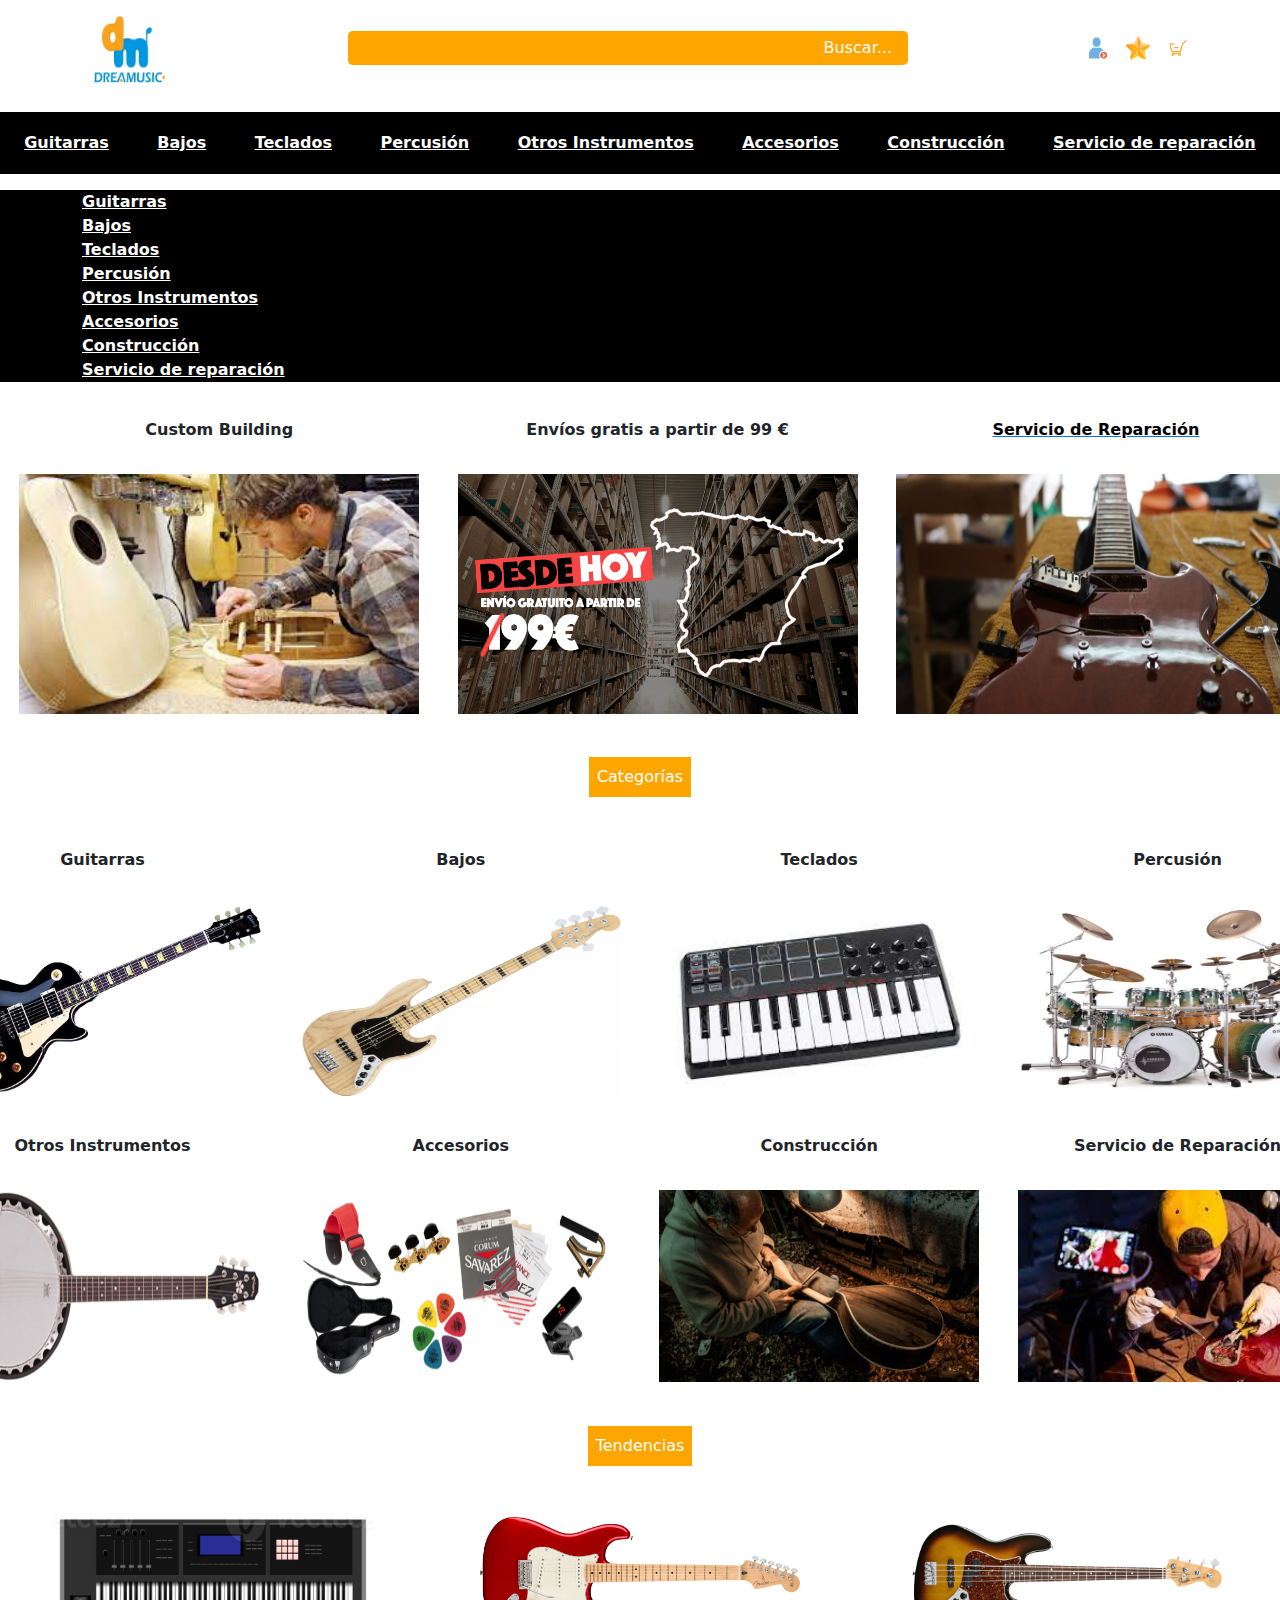
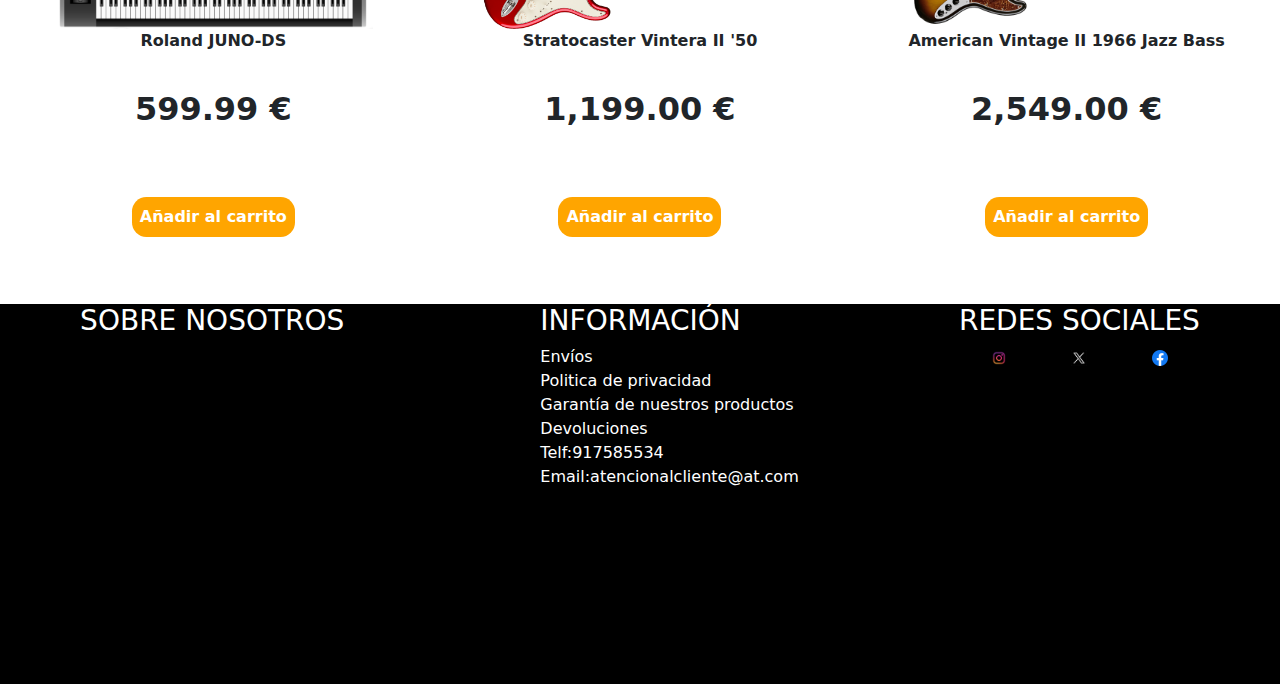
<file: index.html>
<!DOCTYPE html>
<html lang="en">
<head>
    <meta charset="UTF-8">
    <meta name="viewport" content="width=device-width, initial-scale=1.0">
    <title>Página Principal</title>
    <link rel="preconnect" href="https://fonts.googleapis.com">
    <link rel="preconnect" href="https://fonts.gstatic.com" crossorigin>
    <link href="https://fonts.googleapis.com/css2?family=Fjalla+One&family=Roboto:ital,wght@1,700&display=swap" rel="stylesheet">
    <link rel="stylesheet" href="assets/css/paginaprincipal.css">
    <link rel="stylesheet" href="assets/bootstrap-5.3.8-dist/css/bootstrap.min.css">
</head>
<body>

    <script src="assets/bootstrap-5.3.8-dist/js/bootstrap.min.js"></script>

<!--HEADER-->
    <header>
        <a href="index.html">
            <div class="header"><img id="logoprincipal" src="../images/logo_general.jpg" alt=""></div>
        </a>        
        <div class="header" id="buscador">Buscar...</div>
    
        <!--3 iconos de la derecha superior-->
        <div id="header_right">
            <a href="./Inicio Sesión.html">
                <div class="header"><img id="registro" src="../images/logo_login.png" alt=""></div>
            </a>            
            <div class="header"><img id="favorito" src="../images/logo_fav.png" alt="favoritos"></div>
            <div class="header"> <img id="carrito" src="../images/logo_shopping_cart.png" alt="carrito"></div>
        </div>
    </header>






<!--BARRA DE NAVEGACIÓN-->
    <nav class="cuadros">
        <div class="categorias">
            <a href="ListadoProductos.html"><div class="subcat">Guitarras</div></a>
            <a href="ListadoProductos.html"><div class="subcat">Bajos</div></a>
            <a href="ListadoProductos.html"><div class="subcat">Teclados</div></a>
            <a href="ListadoProductos.html"><div class="subcat">Percusión</div></a>
            <a href="ListadoProductos.html"><div class="subcat">Otros Instrumentos</div></a>
            <a href="ListadoProductos.html"><div class="subcat">Accesorios</div></a>
            <a href="Builder.html"><div class="subcat">Construcción</div></a>
            <a href="ListadoProductos.html"><div class="subcat">Servicio de reparación</div></a>
        </div>
    </nav>




<!--navbar-->
    <nav class="">
        <div class="container-lg">
            <a href="ListadoProductos.html"><div class="">Guitarras</div></a>
            <a href="ListadoProductos.html"><div class="">Bajos</div></a>
            <a href="ListadoProductos.html"><div class="">Teclados</div></a>
            <a href="ListadoProductos.html"><div class="">Percusión</div></a>
            <a href="ListadoProductos.html"><div class="">Otros Instrumentos</div></a>
            <a href="ListadoProductos.html"><div class="">Accesorios</div></a>
            <a href="Builder.html"><div class="">Construcción</div></a>
            <a href="ListadoProductos.html"><div class="">Servicio de reparación</div></a>
        </div>
    </nav>
    
    
    
    
    
    
    
    
    
    
    
    <main id="main">
    <!--3 cuadros de información de la tienda-->
        <div class="cuadros"> 
            <div class="categorias">
                <div class="subcat">
                    <span class="imginfo">Custom Building</span>
                    <div><img class="imgconoc" src="../images/img_luthier.jpg" alt="Custom"></div>
                </div>
                <div class="subcat">
                    <span class="imginfo">Envíos gratis a partir de 99 &euro;</span>
                    <div><img class="imgconoc" src="../images/img_envio.png" alt="Envío gratis"></div>
                </div>
                <a id="imglink" href="Builder.html">
                    <div class="subcat">
                        <span class="imginfo">Servicio de Reparación</span>
                        <div><img class="imgconoc" src="../images/img_reparacion.jpg" alt="Servicio de Reparación"></div>
                    </div>
                </a>
            </div>
        </div>
    <!--categorías principales con imágenes-->
        <div class="cuadros">
            <div class="tituloseccion">Categorías</div>
            <!--fila de arriba-->
            <div class="subcat21">
                <div class="subcat">
                    <span>Guitarras</span>
                    <a href="ListadoProductos.html">
                        <img class="maincategories" src="../images/img_categorias_guitarra.png" alt="categoria1">
                    </a>
                </div>
                <div class="subcat">
                    <span>Bajos</span>
                    <a href="ListadoProductos.html">
                        <img class="maincategories" src="../images/img_categorias_bajo.jpg" alt="categoria2">
                    </a>
                </div>
                <div class="subcat">
                    <span>Teclados</span>
                    <a href="ListadoProductos.html">
                        <img class="maincategories" src="../images/img_categoria_teclado" alt="categoria3">
                    </a>
                </div>
                <div class="subcat">
                    <span>Percusión</span>
                    <a href="ListadoProductos.html">
                        <img class="maincategories" src="../images/img_categorias_percusion.jpg" alt="categoria4">
                    </a>
                </div>
            </div>

            <!--fila de abajo-->
            <div class="subcat22">
                <div class="subcat">
                    <span>Otros Instrumentos</span>
                    <a href="ListadoProductos.html">
                        <img class="maincategories" src="../images/img_categorias_otrosinstrumentos.jpg" alt="categoria5">
                    </a>
                </div>
                <div class="subcat">
                    <span>Accesorios</span>
                    <a href="ListadoProductos.html">
                        <img class="maincategories" src="../images/img_categorias_accesorios.png" alt="categoria6">
                    </a>
                </div>
                <div class="subcat">
                    <span>Construcción</span>
                    <a href="Builder.html">
                        <img class="maincategories" src="../images/img_categorias_construccion.png" alt="categoria7">
                    </a>
                </div>
                <div class="subcat">
                    <span>Servicio de Reparación</span>
                    <a href="ListadoProductos.html">
                        <img class="maincategories" src="../images/img_categorias_reparacion.jpg" alt="categoria8">
                    </a>
                </div>
            </div>
        </div>

    <!--productos en tendencia-->
        <div class="cuadros">
            <div class="tituloseccion">Tendencias</div>
            <div class="categorias">
                <div class="subcat">
                    <a href="Producto1.html">
                        <img class="imgtendencias" src="../images/img_tendencias_1.png" alt="">
                    </a>
                    <div class="preciotendencias">
                        <span>Roland JUNO-DS</span>
                        <span class="precio">599.99 &euro;</span>
                        <span class="añadircarrito">Añadir al carrito</span>
                    </div>
                </div>
                <div class="subcat">
                    <a href="Producto1.html">
                        <img class="imgtendencias" src="../images/img_tendencias_2.png" alt="">
                    </a>
                    <div class="preciotendencias">
                        <span>Stratocaster Vintera II '50</span>
                        <span class="precio">1,199.00 &euro;</span>
                        <span class="añadircarrito">Añadir al carrito</span>
                    </div>
                </div>
                <div class="subcat">
                    <a href="Producto1.html">
                        <img class="imgtendencias" src="../images/img_tendencias_3.png" alt="">
                    </a>
                    <div class="preciotendencias">
                        <span>American Vintage II 1966 Jazz Bass</span>
                        <span class="precio">2,549.00 &euro;</span>
                        <span class="añadircarrito">Añadir al carrito</span>
                    </div>
                </div>
            </div>
        </div>
    </main>





<!--FOOTER-->
    <footer id="footer">


    <!--sección izquierda del footer-->
        <div id="mapa" >
            <h3>SOBRE NOSOTROS</h3>
            <div style="width: 100%"><iframe width="300" height="300" frameborder="0" scrolling="no" marginheight="0" marginwidth="0" src="https://maps.google.com/maps?width=300&amp;height=300&amp;hl=es&amp;q=Retiro+(MusicDream)&amp;t=&amp;z=14&amp;ie=UTF8&amp;iwloc=B&amp;output=embed"><a href="https://www.gps.ie/car-satnav-gps/">Sat Navs</a></iframe></div>
        </div> 


    <!--sección central del footer-->
        <div id="privacidad"> 
            <h3>INFORMACIÓN</h3>
            <div>Envíos</div>
            <div>Politica de privacidad</div>
            <div>Garantía de nuestros productos</div>
            <div>Devoluciones</div>
            <div>Telf:917585534</div>
            <div>Email:atencionalcliente@at.com</div>
        </div>
    
    
        <!--sección derecha del footer-->
        <div id="redes">
            <h3 id="tituloredes">REDES SOCIALES</h3>
            <div id="logosredes">
                <a href="https://www.instagram.com/kieselguitars/" target="_blank"><span><img id="instagram" src="../images/logo_instagram.png" alt=""></span></a>
                <a href="https://twitter.com/kiesel_guitars?lang=es" target="_blank"><span><img id="x" src="../images/logo_x.png" alt=""></span></a>
                <a href="https://www.facebook.com/kieselguitars/?locale=es_ES" target="_blank"><span><img id="facebook" src="../images/logo_facebook.png" alt=""></span></a>
            </div>
        </div>
    </footer>

    <!--modificacion presente en la version 2.0-->
    <!--otra modificacion-->


</body>
</html>
</file>
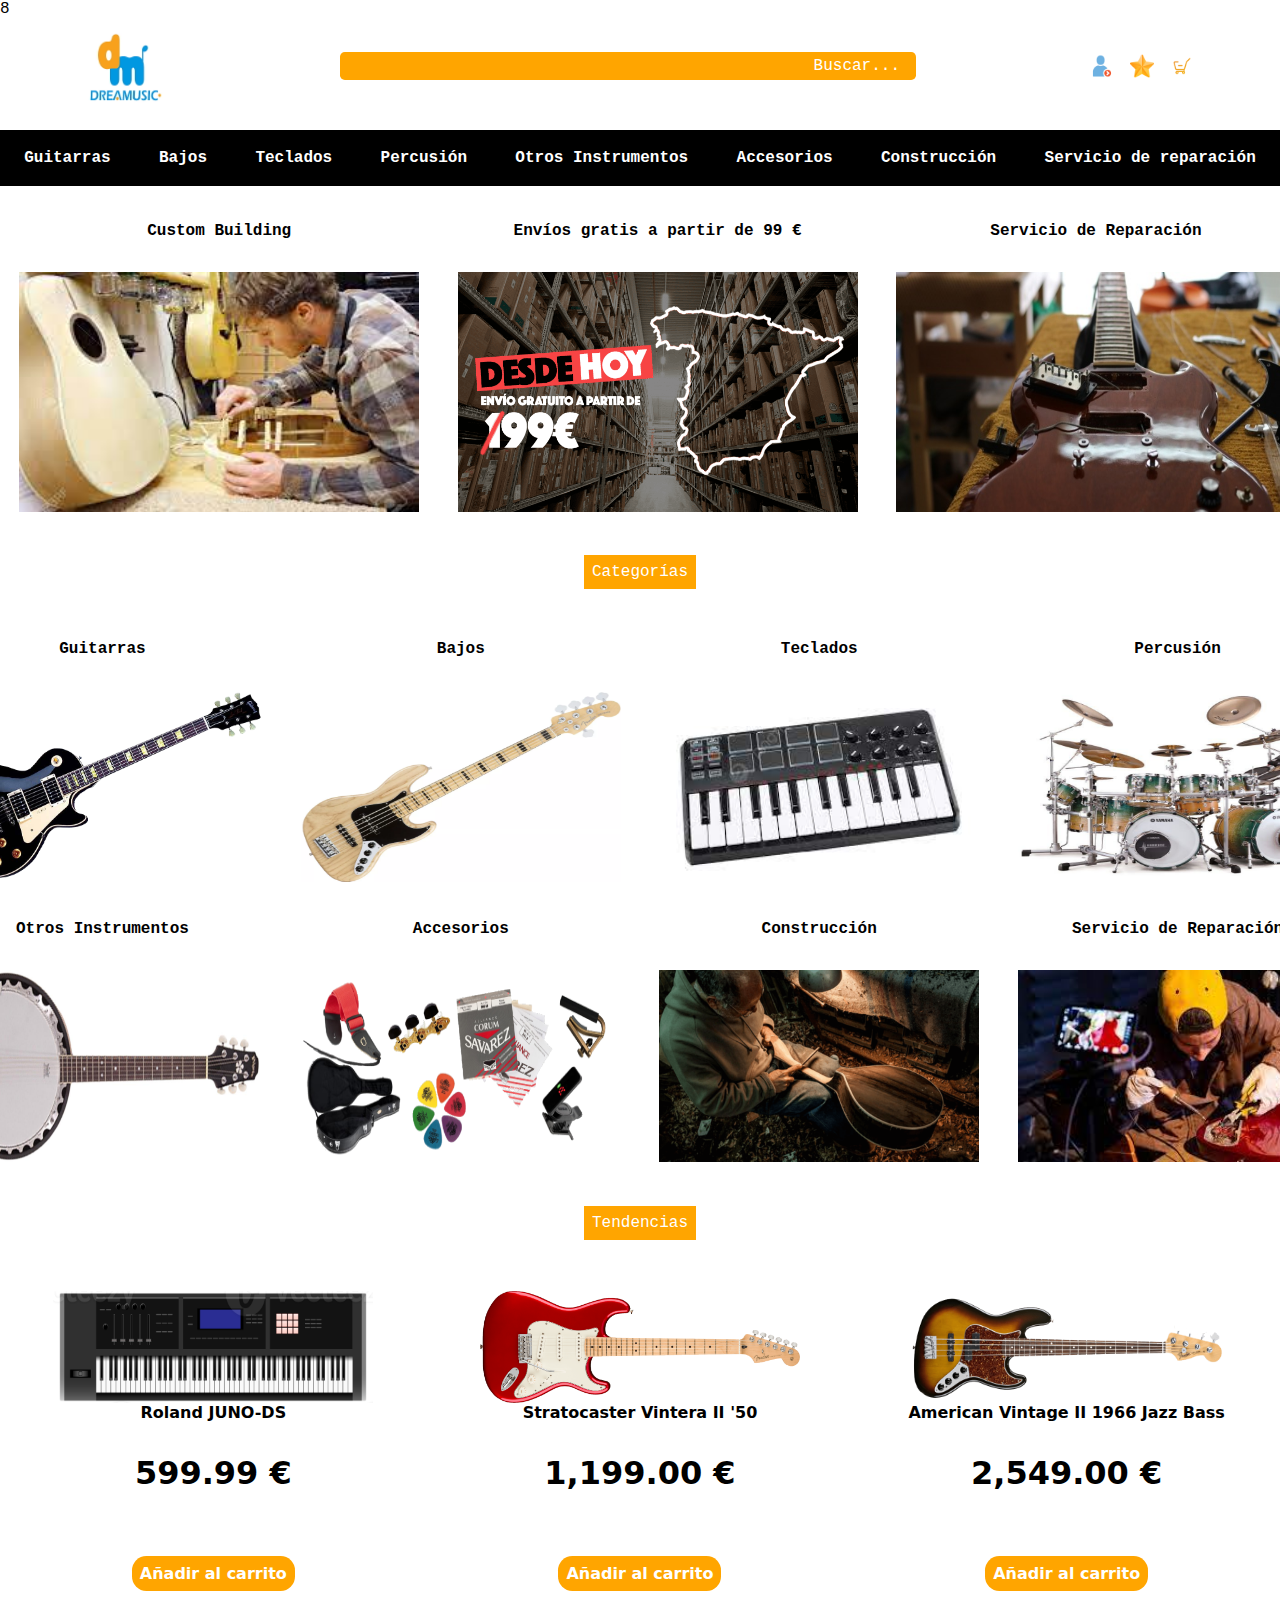
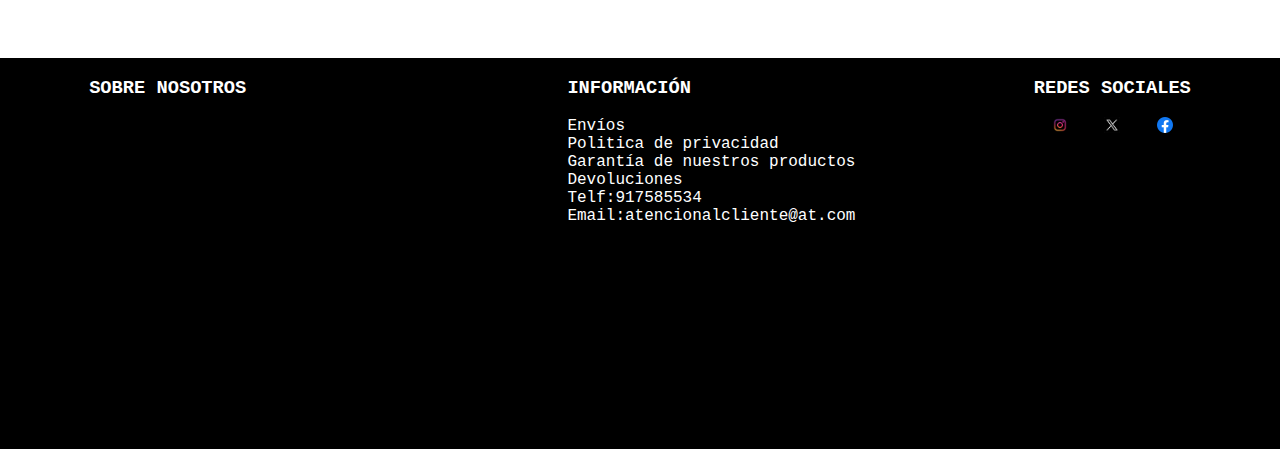
<file: Carpeta principal/index.html>
8<!DOCTYPE html>
<html lang="en">
<head>
    <meta charset="UTF-8">
    <meta name="viewport" content="width=device-width, initial-scale=1.0">
    <title>Página Principal</title>
    <link rel="stylesheet" href="../CSS/paginaprincipal.css">
    <link rel="preconnect" href="https://fonts.googleapis.com">
    <link rel="preconnect" href="https://fonts.gstatic.com" crossorigin>
    <link href="https://fonts.googleapis.com/css2?family=Fjalla+One&family=Roboto:ital,wght@1,700&display=swap" rel="stylesheet">
</head>
<body>

<!--HEADER-->
    <header> <!--borrar id que no se usen-->
        <a href="index.html"><div class="header"><img id="logoprincipal" src="../images/logo_general.jpg" alt=""></div></a>        
        <div class="header" id="buscador">Buscar...</div>
    <!--3 iconos de la derecha superior-->
        <div id="header_right">
            <a href="./Inicio Sesión.html"><div class="header"><img id="registro" src="../images/logo_login.png" alt=""></div></a>            
            <div class="header"><img id="favorito" src="../images/logo_fav.png" alt="favoritos"></div>
            <div class="header"> <img id="carrito" src="../images/logo_shopping_cart.png" alt="carrito"></div>
        </div>
    </header>

<!--BARRA DE NAVEGACIÓN-->
    <nav class="cuadros">
        <div class="categorias">
            <a href="ListadoProductos.html"><div class="subcat">Guitarras</div></a>
            <a href="ListadoProductos.html"><div class="subcat">Bajos</div></a>
            <a href="ListadoProductos.html"><div class="subcat">Teclados</div></a>
            <a href="ListadoProductos.html"><div class="subcat">Percusión</div></a>
            <a href="ListadoProductos.html"><div class="subcat">Otros Instrumentos</div></a>
            <a href="ListadoProductos.html"><div class="subcat">Accesorios</div></a>
            <a href="Builder.html"><div class="subcat">Construcción</div></a>
            <a href="ListadoProductos.html"><div class="subcat">Servicio de reparación</div></a>
        </div>
    </nav>
    
    <main>
    <!--3 cuadros de información de la tienda-->
        <div class="cuadros"> 
            <div class="categorias">
                <div class="subcat">
                    <span class="imginfo">Custom Building</span>
                    <div><img class="imgconoc" src="../images/img_luthier.jpg" alt="Custom"></div>
                </div>
                <div class="subcat">
                    <span class="imginfo">Envíos gratis a partir de 99 &euro;</span>
                    <div><img class="imgconoc" src="../images/img_envio.png" alt="Envío gratis"></div>
                </div>
                <a id="imglink" href="Builder.html">
                    <div class="subcat">
                        <span class="imginfo">Servicio de Reparación</span>
                        <div><img class="imgconoc" src="../images/img_reparacion.jpg" alt="Servicio de Reparación"></div>
                    </div>
                </a>
            </div>
        </div>
    <!--categorías principales con imágenes-->
        <div class="cuadros">
            <div class="tituloseccion">Categorías</div>
            <!--fila de arriba-->
            <div class="subcat21">
                <div class="subcat">
                    <span>Guitarras</span>
                    <a href="ListadoProductos.html">
                        <img class="maincategories" src="../images/img_categorias_guitarra.png" alt="categoria1">
                    </a>
                </div>
                <div class="subcat">
                    <span>Bajos</span>
                    <a href="ListadoProductos.html">
                        <img class="maincategories" src="../images/img_categorias_bajo.jpg" alt="categoria2">
                    </a>
                </div>
                <div class="subcat">
                    <span>Teclados</span>
                    <a href="ListadoProductos.html">
                        <img class="maincategories" src="../images/img_categoria_teclado" alt="categoria3">
                    </a>
                </div>
                <div class="subcat">
                    <span>Percusión</span>
                    <a href="ListadoProductos.html">
                        <img class="maincategories" src="../images/img_categorias_percusion.jpg" alt="categoria4">
                    </a>
                </div>
            </div>

            <!--fila de abajo-->
            <div class="subcat22">
                <div class="subcat">
                    <span>Otros Instrumentos</span>
                    <a href="ListadoProductos.html">
                        <img class="maincategories" src="../images/img_categorias_otrosinstrumentos.jpg" alt="categoria5">
                    </a>
                </div>
                <div class="subcat">
                    <span>Accesorios</span>
                    <a href="ListadoProductos.html">
                        <img class="maincategories" src="../images/img_categorias_accesorios.png" alt="categoria6">
                    </a>
                </div>
                <div class="subcat">
                    <span>Construcción</span>
                    <a href="Builder.html">
                        <img class="maincategories" src="../images/img_categorias_construccion.png" alt="categoria7">
                    </a>
                </div>
                <div class="subcat">
                    <span>Servicio de Reparación</span>
                    <a href="ListadoProductos.html">
                        <img class="maincategories" src="../images/img_categorias_reparacion.jpg" alt="categoria8">
                    </a>
                </div>
            </div>
        </div>

    <!--productos en tendencia-->
        <div class="cuadros">
            <div class="tituloseccion">Tendencias</div>
            <div class="categorias">
                <div class="subcat">
                    <a href="Producto1.html">
                        <img class="imgtendencias" src="../images/img_tendencias_1.png" alt="">
                    </a>
                    <div class="preciotendencias">
                        <span>Roland JUNO-DS</span>
                        <span class="precio">599.99 &euro;</span>
                        <span class="añadircarrito">Añadir al carrito</span>
                    </div>
                </div>
                <div class="subcat">
                    <a href="Producto1.html">
                        <img class="imgtendencias" src="../images/img_tendencias_2.png" alt="">
                    </a>
                    <div class="preciotendencias">
                        <span>Stratocaster Vintera II '50</span>
                        <span class="precio">1,199.00 &euro;</span>
                        <span class="añadircarrito">Añadir al carrito</span>
                    </div>
                </div>
                <div class="subcat">
                    <a href="Producto1.html">
                        <img class="imgtendencias" src="../images/img_tendencias_3.png" alt="">
                    </a>
                    <div class="preciotendencias">
                        <span>American Vintage II 1966 Jazz Bass</span>
                        <span class="precio">2,549.00 &euro;</span>
                        <span class="añadircarrito">Añadir al carrito</span>
                    </div>
                </div>
            </div>
        </div>
    </main>

<!--FOOTER-->
    <footer>
    <!--sección izquierda del footer-->
        <div id="mapa" >
            <h3>SOBRE NOSOTROS</h3>
            <div style="width: 100%"><iframe width="300" height="300" frameborder="0" scrolling="no" marginheight="0" marginwidth="0" src="https://maps.google.com/maps?width=300&amp;height=300&amp;hl=es&amp;q=Retiro+(MusicDream)&amp;t=&amp;z=14&amp;ie=UTF8&amp;iwloc=B&amp;output=embed"><a href="https://www.gps.ie/car-satnav-gps/">Sat Navs</a></iframe></div>
        </div> 
    <!--sección central del footer-->
        <div id="privacidad"> 
            <h3>INFORMACIÓN</h3>
            <div>Envíos</div>
            <div>Politica de privacidad</div>
            <div>Garantía de nuestros productos</div>
            <div>Devoluciones</div>
            <div>Telf:917585534</div>
            <div>Email:atencionalcliente@at.com</div>
        </div>
    <!--sección derecha del footer-->
        <div id="redes">
            <h3 id="tituloredes">REDES SOCIALES</h3>
            <div id="logosredes">
                <a href="https://www.instagram.com/kieselguitars/" target="_blank"><span><img id="instagram" src="../images/logo_instagram.png" alt=""></span></a>
                <a href="https://twitter.com/kiesel_guitars?lang=es" target="_blank"><span><img id="x" src="../images/logo_x.png" alt=""></span></a>
                <a href="https://www.facebook.com/kieselguitars/?locale=es_ES" target="_blank"><span><img id="facebook" src="../images/logo_facebook.png" alt=""></span></a>
            </div>
        </div>
    </footer>

    <!--modificacion presente en la version 2.0-->
    <!--otra modificacion-->


</body>
</html>
</file>
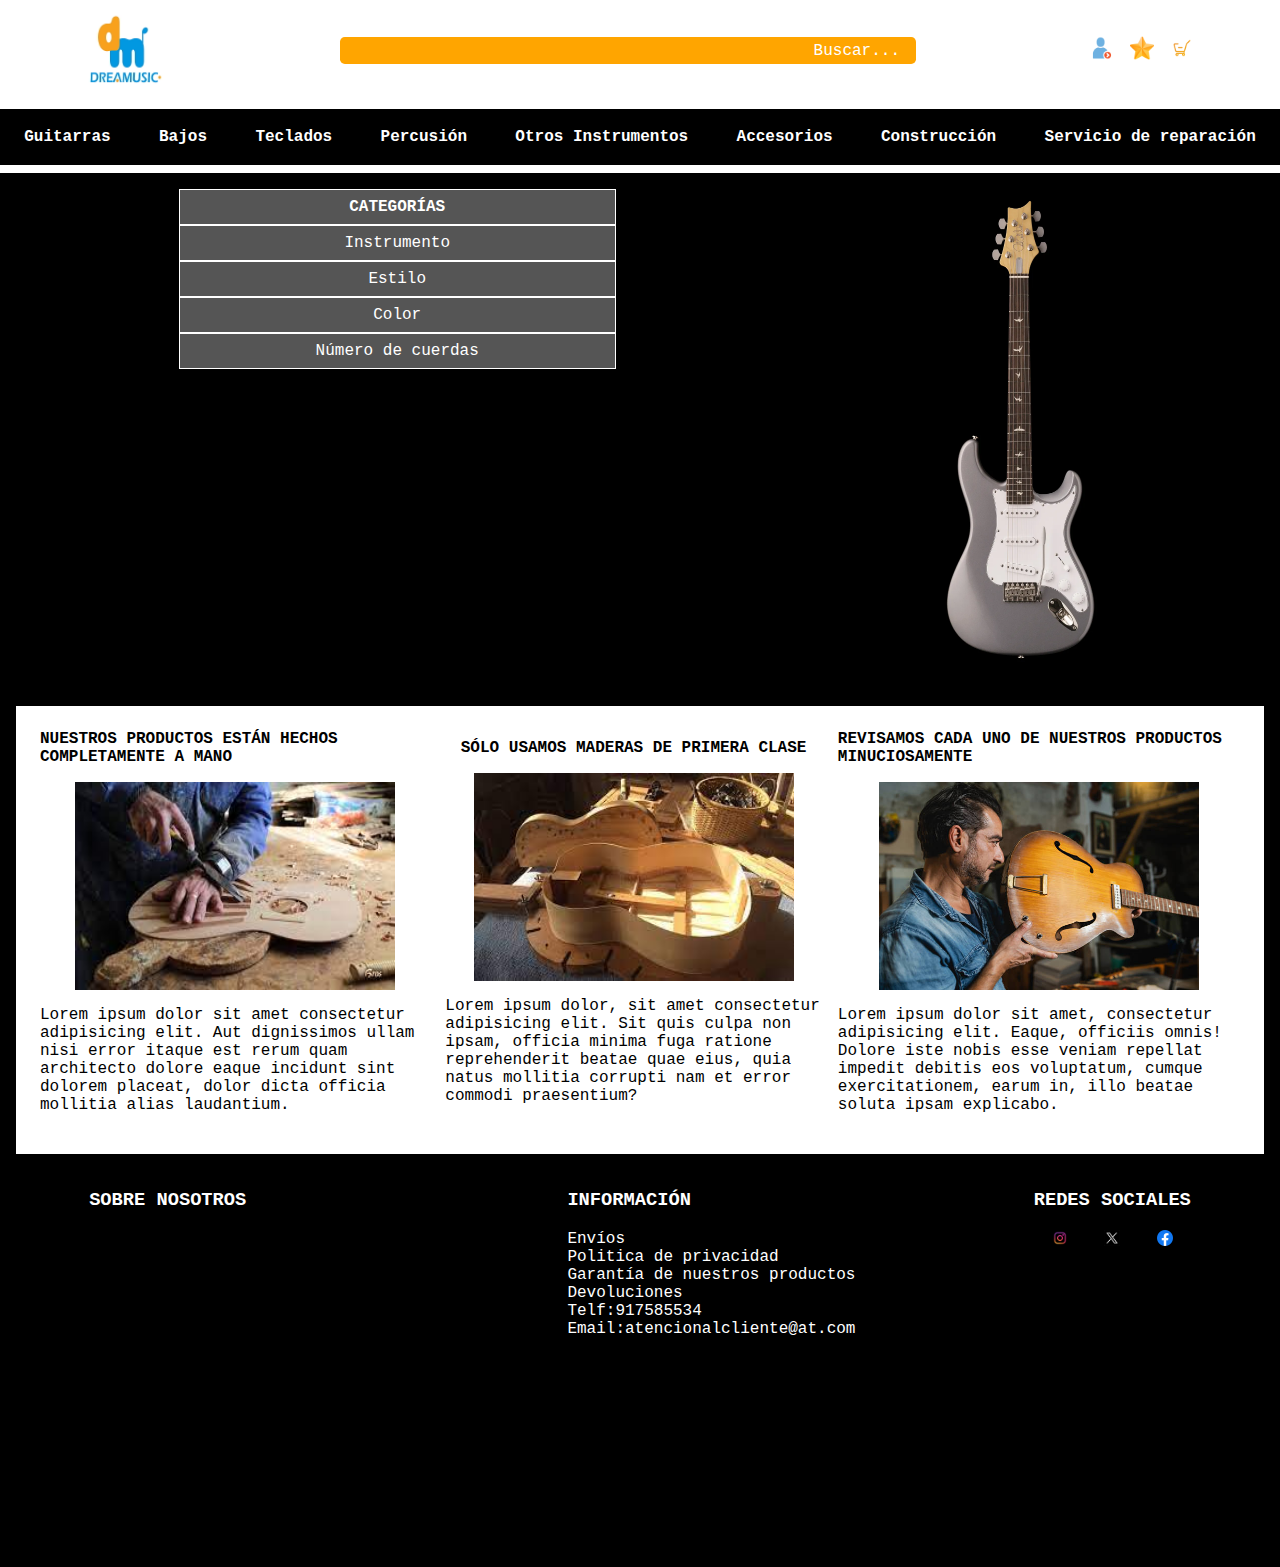
<file: Builder.html>
<!DOCTYPE html>
<html lang="en">
<head>
    <meta charset="UTF-8">
    <meta name="viewport" content="width=device-width, initial-scale=1.0">
    <title>builder</title>
    <link rel="stylesheet" href="../CSS/builder.css">
    <link rel="preconnect" href="https://fonts.googleapis.com">
    <link rel="preconnect" href="https://fonts.googleapis.com">
    <link rel="preconnect" href="https://fonts.gstatic.com" crossorigin>
    <link href="https://fonts.googleapis.com/css2?family=Fjalla+One&display=swap" rel="stylesheet">
</head>

<body>
<!--HEADER-->
    <header> <!--borrar id que no se usen-->
        <a href="./Pagina principal.html"><div class="header"><img id="logoprincipal" src="../images/logo_general.jpg" alt=""></div></a>        
        <div class="header" id="buscador">Buscar...</div>
    <!--3 iconos de la derecha superior-->
        <div id="header_right">
            <a href="./Inicio Sesión.html"><div class="header"><img id="registro" src="../images/logo_login.png" alt=""></div></a>            
            <div class="header"><img id="favorito" src="../images/logo_fav.png" alt="favoritos"></div>
            <div class="header"> <img id="carrito" src="../images/logo_shopping_cart.png" alt="carrito"></div>
        </div>
    </header>

<!--BARRA DE NAVEGACIÓN-->
    <nav class="cuadros">
        <div class="categorias">
            <a href="ListadoProductos.html"><div class="subcat">Guitarras</div></a>
            <a href="ListadoProductos.html"><div class="subcat">Bajos</div></a>
            <a href="ListadoProductos.html"><div class="subcat">Teclados</div></a>
            <a href="ListadoProductos.html"><div class="subcat">Percusión</div></a>
            <a href="ListadoProductos.html"><div class="subcat">Otros Instrumentos</div></a>
            <a href="ListadoProductos.html"><div class="subcat">Accesorios</div></a>
            <a href="Builder.html"><div class="subcat">Construcción</div></a>
            <a href="ListadoProductos.html"><div class="subcat">Servicio de reparación</div></a>
        </div>
    </nav>

    <main>
        <section id="builder">
            <div id="settings"> <!--cuadro donde se incluyen las categorías que se pueden modificar sobre el producto-->
                <span id="titsubcat">CATEGORÍAS</span>
                <span>Instrumento</span>
                <span>Estilo</span>
                <span>Color</span>          
                <span>Número de cuerdas</span>
            </div>
            <div id="custom"> <!--apartado donde se observarán los cambios producidos-->
                <img id="imgbuild" src="../images/lista_de_productos/silver.webp" alt="">
            </div>
        </section>

        <section>
            <div id="info"> <!--3 imágenes de información sobre la construcción-->
                <article class="buildinfo">
                    <span>Nuestros productos están hechos completamente a mano</span>
                    <img class="buildimg" src="../images/img_build1.jpg" alt="">
                    <p>Lorem ipsum dolor sit amet consectetur adipisicing elit. Aut dignissimos ullam nisi error itaque est rerum quam architecto dolore eaque incidunt sint dolorem placeat, dolor dicta officia mollitia alias laudantium.</p>
                </article>
                <article class="buildinfo"> 
                    <span>Sólo usamos maderas de primera clase</span> 
                    <img class="buildimg" src="../images/img_build2.jpeg" alt="">
                    <p>Lorem ipsum dolor, sit amet consectetur adipisicing elit. Sit quis culpa non ipsam, officia minima fuga ratione reprehenderit beatae quae eius, quia natus mollitia corrupti nam et error commodi praesentium?</p>
                </article>
                <article class="buildinfo">
                    <span>Revisamos cada uno de nuestros productos minuciosamente</span>
                    <img class="buildimg" src="../images/img_build3.jpg" alt="">
                    <p>Lorem ipsum dolor sit amet, consectetur adipisicing elit. Eaque, officiis omnis! Dolore iste nobis esse veniam repellat impedit debitis eos voluptatum, cumque exercitationem, earum in, illo beatae soluta ipsam explicabo.</p>
                </article>
            </div>
        </section>
    </main>

<!--FOOTER-->
    <footer>
        <!--sección izquierda del footer-->
        <div id="mapa" >
            <h3>SOBRE NOSOTROS</h3>
            <div style="width: 100%"><iframe width="300" height="300" frameborder="0" scrolling="no" marginheight="0" marginwidth="0" src="https://maps.google.com/maps?width=300&amp;height=300&amp;hl=es&amp;q=Retiro+(MusicDream)&amp;t=&amp;z=14&amp;ie=UTF8&amp;iwloc=B&amp;output=embed"><a href="https://www.gps.ie/car-satnav-gps/">Sat Navs</a></iframe></div>
        </div> 
        <!--sección central del footer-->
        <div id="privacidad"> 
            <h3>INFORMACIÓN</h3>
            <div>Envíos</div>
            <div>Politica de privacidad</div>
            <div>Garantía de nuestros productos</div>
            <div>Devoluciones</div>
            <div>Telf:917585534</div>
            <div>Email:atencionalcliente@at.com</div>
        </div>
        <!--sección derecha del footer-->
        <div id="redes">
            <h3 id="tituloredes">REDES SOCIALES</h3>
            <div id="logosredes">
                <a href="https://www.instagram.com/kieselguitars/" target="_blank"><span><img id="instagram" src="../images/logo_instagram.png" alt=""></span></a>
                <a href="https://twitter.com/kiesel_guitars?lang=es" target="_blank"><span><img id="x" src="../images/logo_x.png" alt=""></span></a>
                <a href="https://www.facebook.com/kieselguitars/?locale=es_ES" target="_blank"><span><img id="facebook" src="../images/logo_facebook.png" alt=""></span></a>
            </div>
        </div>
    </footer>
    
</body>
</html>
</file>
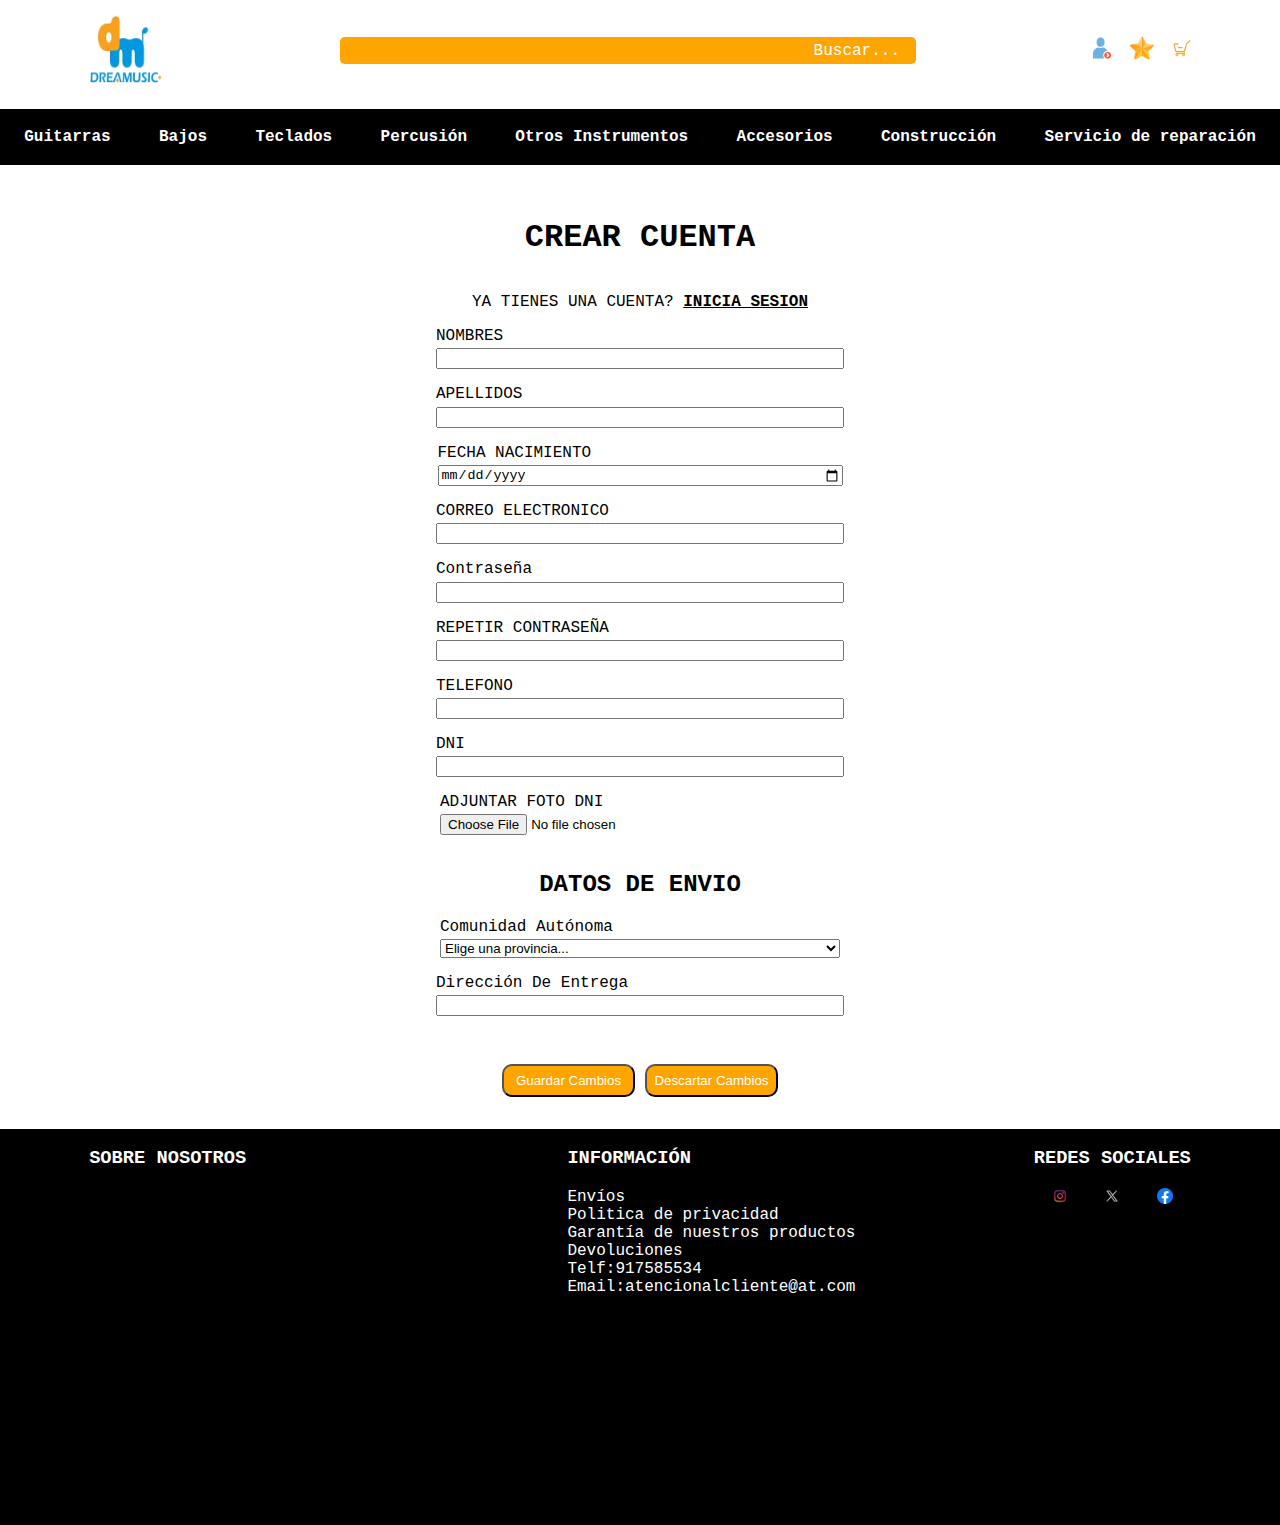
<file: CrearCuenta.html>
<!DOCTYPE html>
<html lang="en">
<head>
    <meta charset="UTF-8">
    <meta name="viewport" content="width=device-width, initial-scale=1.0">
    <title>CrearCuenta</title>
    <link rel="stylesheet" href="../CSS/CrearCuenta.css">
    <link rel="preconnect" href="https://fonts.googleapis.com">
    <link rel="preconnect" href="https://fonts.gstatic.com" crossorigin>
    <link href="https://fonts.googleapis.com/css2?family=Fjalla+One&family=Roboto:ital,wght@1,700&display=swap" rel="stylesheet">
</head>

<body>

<!--HEADER-->
    <header> <!--borrar id que no se usen-->
        <a href="./Pagina principal.html"><div class="header"><img id="logoprincipal" src="../images/logo_general.jpg" alt=""></div></a>        
        <div class="header" id="buscador">Buscar...</div>
    <!--3 iconos de la derecha superior-->
        <div id="header_right">
            <a href="./Inicio Sesión.html"><div class="header"><img id="registro" src="../images/logo_login.png" alt=""></div></a>            
            <div class="header"><img id="favorito" src="../images/logo_fav.png" alt="favoritos"></div>
            <div class="header"> <img id="carrito" src="../images/logo_shopping_cart.png" alt="carrito"></div>
        </div>
    </header>

<!--BARRA DE NAVEGACIÓN-->
    <nav class="cuadros">
        <div class="categorias">
            <a href="ListadoProductos.html"><div class="subcat">Guitarras</div></a>
            <a href="ListadoProductos.html"><div class="subcat">Bajos</div></a>
            <a href="ListadoProductos.html"><div class="subcat">Teclados</div></a>
            <a href="ListadoProductos.html"><div class="subcat">Percusión</div></a>
            <a href="ListadoProductos.html"><div class="subcat">Otros Instrumentos</div></a>
            <a href="ListadoProductos.html"><div class="subcat">Accesorios</div></a>
            <a href="Builder.html"><div class="subcat">Construcción</div></a>
            <a href="ListadoProductos.html"><div class="subcat">Servicio de reparación</div></a>
        </div>
    </nav>

    <main>
        <form action="/pagina.php">
            <section>
                <h1>CREAR CUENTA</h1>
                
                <span id="iniciosesion" >YA TIENES UNA CUENTA? <span><a href="Inicio Sesión.html" target="_blank"> INICIA SESION </a></span></span>
                
    <!--INFO DE USUARIO-->
                <div class="casilla">
                    <span>NOMBRES</span>
                    <input type="text" required>
                </div>
                <div class="casilla">
                    <span>APELLIDOS</span> 
                    <input type="text" required>
                </div>
                <div class="casilla">
                    <span>FECHA NACIMIENTO </span>
                    <input type="date">
                </div>
                <div class="casilla">
                    CORREO ELECTRONICO <input type="email">
                </div>
                <div class="casilla">
                    Contraseña <input type="password" required>
                </div>
                <div class="casilla">
                    REPETIR CONTRASEÑA <input type="password" required>
                </div>
                <div class="casilla">
                    TELEFONO <input type="tel">
                </div>
                <div class="casilla">
                    DNI <input type="text" required>
                </div>
                <div class="casilla">
                    ADJUNTAR FOTO DNI <input type="file">
                </div>

    <!--DATOS DE ENVIO-->
                <h2>DATOS DE ENVIO</h2> 
                <div class="casilla">
                    <span>Comunidad Autónoma </span>
                    <select>
                        <option value="">Elige una provincia...</option>
                        <option value="">Andalucía</option>
                        <option value="">Aragón</option>
                        <option value="">Asturias</option>
                        <option value="">Cantabria</option>
                        <option value="">Castilla-La Mancha</option>
                        <option value="">Castilla y León</option>
                        <option value="">Cataluña</option>
                        <option value="">Extremadura</option>
                        <option value="">Galicia</option>
                        <option value="">Islas Baleares</option>
                        <option value="">Islas Canarias</option>
                        <option value="">La Rioja</option>
                        <option value="">Madrid</option>
                        <option value="">Murcia</option>
                        <option value="">Navarra</option>
                        <option value="">País Vasco</option>
                        <option value="">Valencia</option>
                        <option value="">Ceuta</option>
                        <option value="">Melilla</option>
                    </select>
                </div>
                
                <div class="casilla">
                    <span>Dirección De Entrega</span> 
                    <input type="text" required>
                </div>
                
                <div id="botones">
                    <input class="boton" type="submit" value="Guardar Cambios">
                    <input class="boton" type="reset" value="Descartar Cambios">
                </div>
            </section>
        </form>
    </main>

<!--FOOTER-->
    <footer>
    <!--sección izquierda del footer-->
        <div id="mapa" >
            <h3>SOBRE NOSOTROS</h3>
            <div style="width: 100%"><iframe width="300" height="300" frameborder="0" scrolling="no" marginheight="0" marginwidth="0" src="https://maps.google.com/maps?width=300&amp;height=300&amp;hl=es&amp;q=Retiro+(MusicDream)&amp;t=&amp;z=14&amp;ie=UTF8&amp;iwloc=B&amp;output=embed"><a href="https://www.gps.ie/car-satnav-gps/">Sat Navs</a></iframe></div>
        </div> 
    <!--sección central del footer-->
        <div id="privacidad"> 
            <h3>INFORMACIÓN</h3>
            <div>Envíos</div>
            <div>Politica de privacidad</div>
            <div>Garantía de nuestros productos</div>
            <div>Devoluciones</div>
            <div>Telf:917585534</div>
            <div>Email:atencionalcliente@at.com</div>
        </div>
    <!--sección derecha del footer-->
        <div id="redes">
            <h3 id="tituloredes">REDES SOCIALES</h3>
            <div id="logosredes">
                <a href="https://www.instagram.com/kieselguitars/" target="_blank"><span><img id="instagram" src="../images/logo_instagram.png" alt=""></span></a>
                <a href="https://twitter.com/kiesel_guitars?lang=es" target="_blank"><span><img id="x" src="../images/logo_x.png" alt=""></span></a>
                <a href="https://www.facebook.com/kieselguitars/?locale=es_ES" target="_blank"><span><img id="facebook" src="../images/logo_facebook.png" alt=""></span></a>
            </div>
        </div>
    </footer>
</body>
</html>
</file>
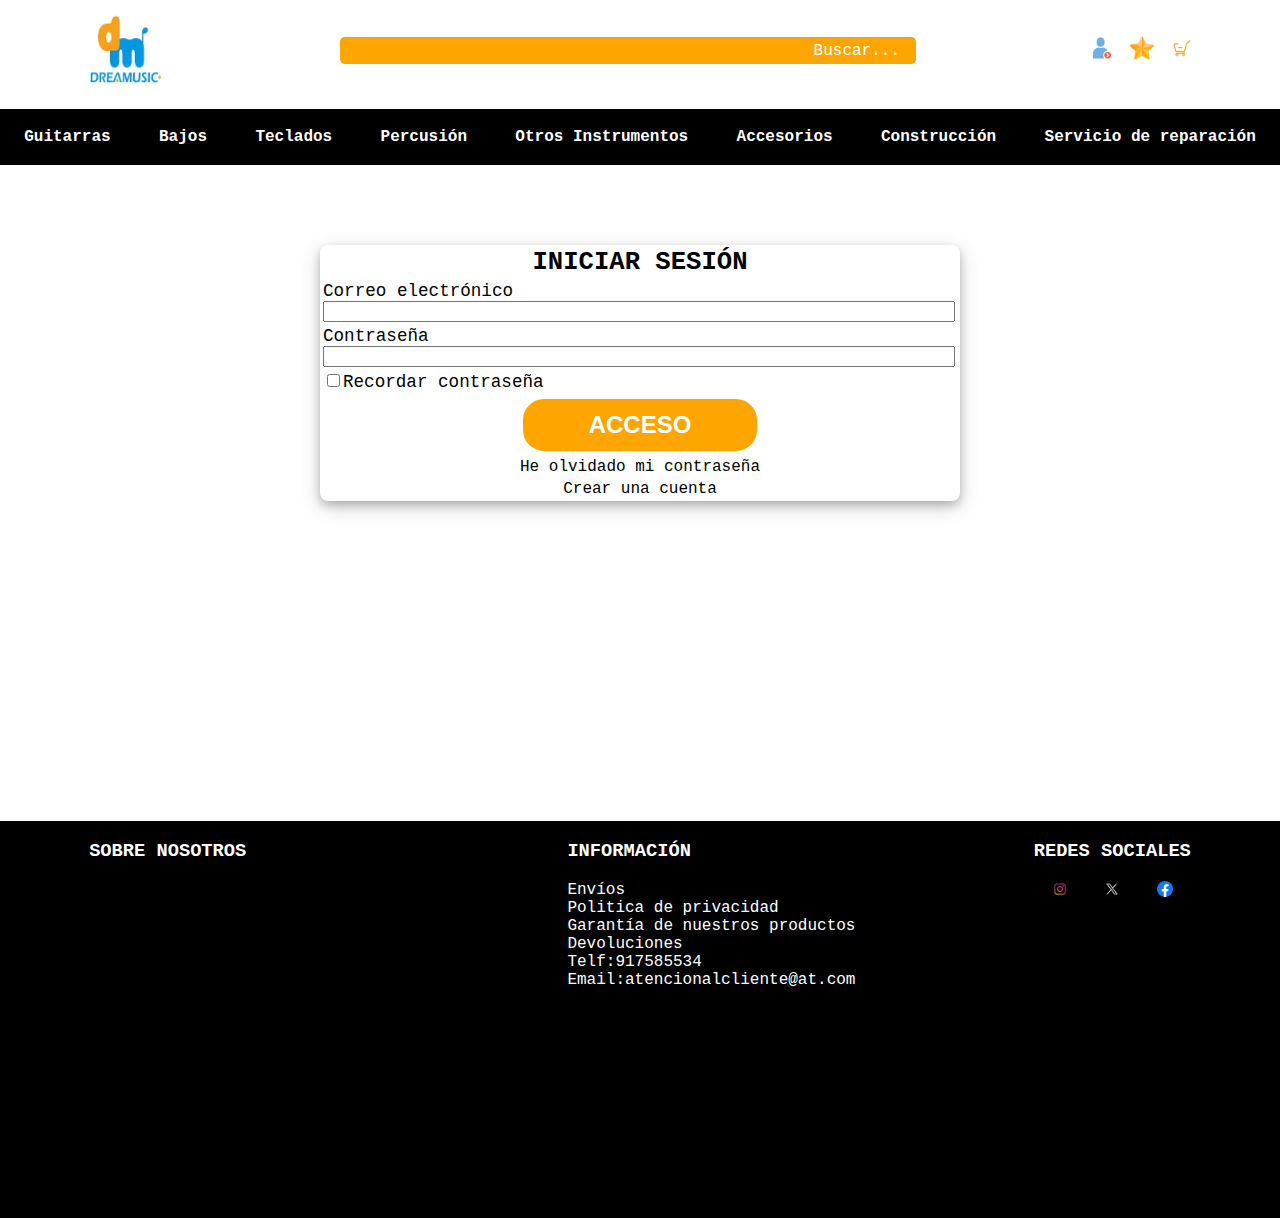
<file: Inicio Sesión.html>
<!DOCTYPE html>
<html lang="en">
<head>
    <meta charset="UTF-8">
    <meta name="viewport" content="width=device-width, initial-scale=1.0">
    <title>Inicar Sesión</title>
    <link rel="stylesheet" href="../CSS/Inicio Sesion.css">
    <link rel="preconnect" href="https://fonts.googleapis.com">
    <link rel="preconnect" href="https://fonts.gstatic.com" crossorigin>
    <link href="https://fonts.googleapis.com/css2?family=Fjalla+One&family=Roboto:ital,wght@1,700&display=swap" rel="stylesheet">
</head>

<body>
<!--HEADER-->
    <header> <!--borrar id que no se usen-->
        <a href="./Pagina principal.html"><div class="header"><img id="logoprincipal" src="../images/logo_general.jpg" alt=""></div></a>        
        <div class="header" id="buscador">Buscar...</div>
        <div id="header_right">
            <a href="./Inicio Sesión.html"><div class="header"><img id="registro" src="../images/logo_login.png" alt=""></div></a>            
            <div class="header"><img id="favorito" src="../images/logo_fav.png" alt="favoritos"></div>
            <div class="header"> <img id="carrito" src="../images/logo_shopping_cart.png" alt="carrito"></div>
        </div>
    </header>

<!--BARRA DE NAVEGACIÓN-->
    <nav class="cuadros">
        <div class="categorias">
            <a href="ListadoProductos.html"><div class="subcat">Guitarras</div></a>
            <a href="ListadoProductos.html"><div class="subcat">Bajos</div></a>
            <a href="ListadoProductos.html"><div class="subcat">Teclados</div></a>
            <a href="ListadoProductos.html"><div class="subcat">Percusión</div></a>
            <a href="ListadoProductos.html"><div class="subcat">Otros Instrumentos</div></a>
            <a href="ListadoProductos.html"><div class="subcat">Accesorios</div></a>
            <a href="Builder.html"><div class="subcat">Construcción</div></a>
            <a href="ListadoProductos.html"><div class="subcat">Servicio de reparación</div></a>
        </div>
    </nav>

    <main> 
        <!--tabla de inicio de sesion-->
        <section id="iniciosesion">
            <table>
                <tr><th>INICIAR SESIÓN</th></tr>
                <tr>
                    <td><label>Correo electrónico<br><input id="email" type="email"></label> </td>
                </tr>
                <tr>
                    <td><label>Contraseña<br><input id="password" type="password"></label></td>
                </tr>
                <tr>
                    <td><input type="checkbox"><label for="Recordar contraseña">Recordar contraseña</label></td>
                </tr>
                <tr>
                    <td id="divacceder"><div id="acceder"><input type="submit" value="ACCESO"></div></td>
                </tr>
                <tr>
                    <td class="centrar" >He olvidado mi contraseña</td>
                </tr>
                <tr>
                    <td id="crearcuenta" class="centrar" ><a href="./CrearCuenta.html">Crear una cuenta</a></td>
                </tr>
            </table>
        </section>
    </main>
    
<!--FOOTER-->
    <footer>
        <!--sección izquierda del footer-->
        <div id="mapa" >
            <h3>SOBRE NOSOTROS</h3>
            <div style="width: 100%"><iframe width="300" height="300" frameborder="0" scrolling="no" marginheight="0" marginwidth="0" src="https://maps.google.com/maps?width=300&amp;height=300&amp;hl=es&amp;q=Retiro+(MusicDream)&amp;t=&amp;z=14&amp;ie=UTF8&amp;iwloc=B&amp;output=embed"><a href="https://www.gps.ie/car-satnav-gps/">Sat Navs</a></iframe></div>
        </div> 
        <!--sección central del footer-->
        <div id="privacidad"> 
            <h3>INFORMACIÓN</h3>
            <div>Envíos</div>
            <div>Politica de privacidad</div>
            <div>Garantía de nuestros productos</div>
            <div>Devoluciones</div>
            <div>Telf:917585534</div>
            <div>Email:atencionalcliente@at.com</div>
        </div>
        <!--sección derecha del footer-->
        <div id="redes">
            <h3 id="tituloredes">REDES SOCIALES</h3>
            <div id="logosredes">
                <a href="https://www.instagram.com/kieselguitars/" target="_blank"><span><img id="instagram" src="../images/logo_instagram.png" alt=""></span></a>
                <a href="https://twitter.com/kiesel_guitars?lang=es" target="_blank"><span><img id="x" src="../images/logo_x.png" alt=""></span></a>
                <a href="https://www.facebook.com/kieselguitars/?locale=es_ES" target="_blank"><span><img id="facebook" src="../images/logo_facebook.png" alt=""></span></a>
            </div>
        </div>
    </footer>
</body>
</html>
</file>
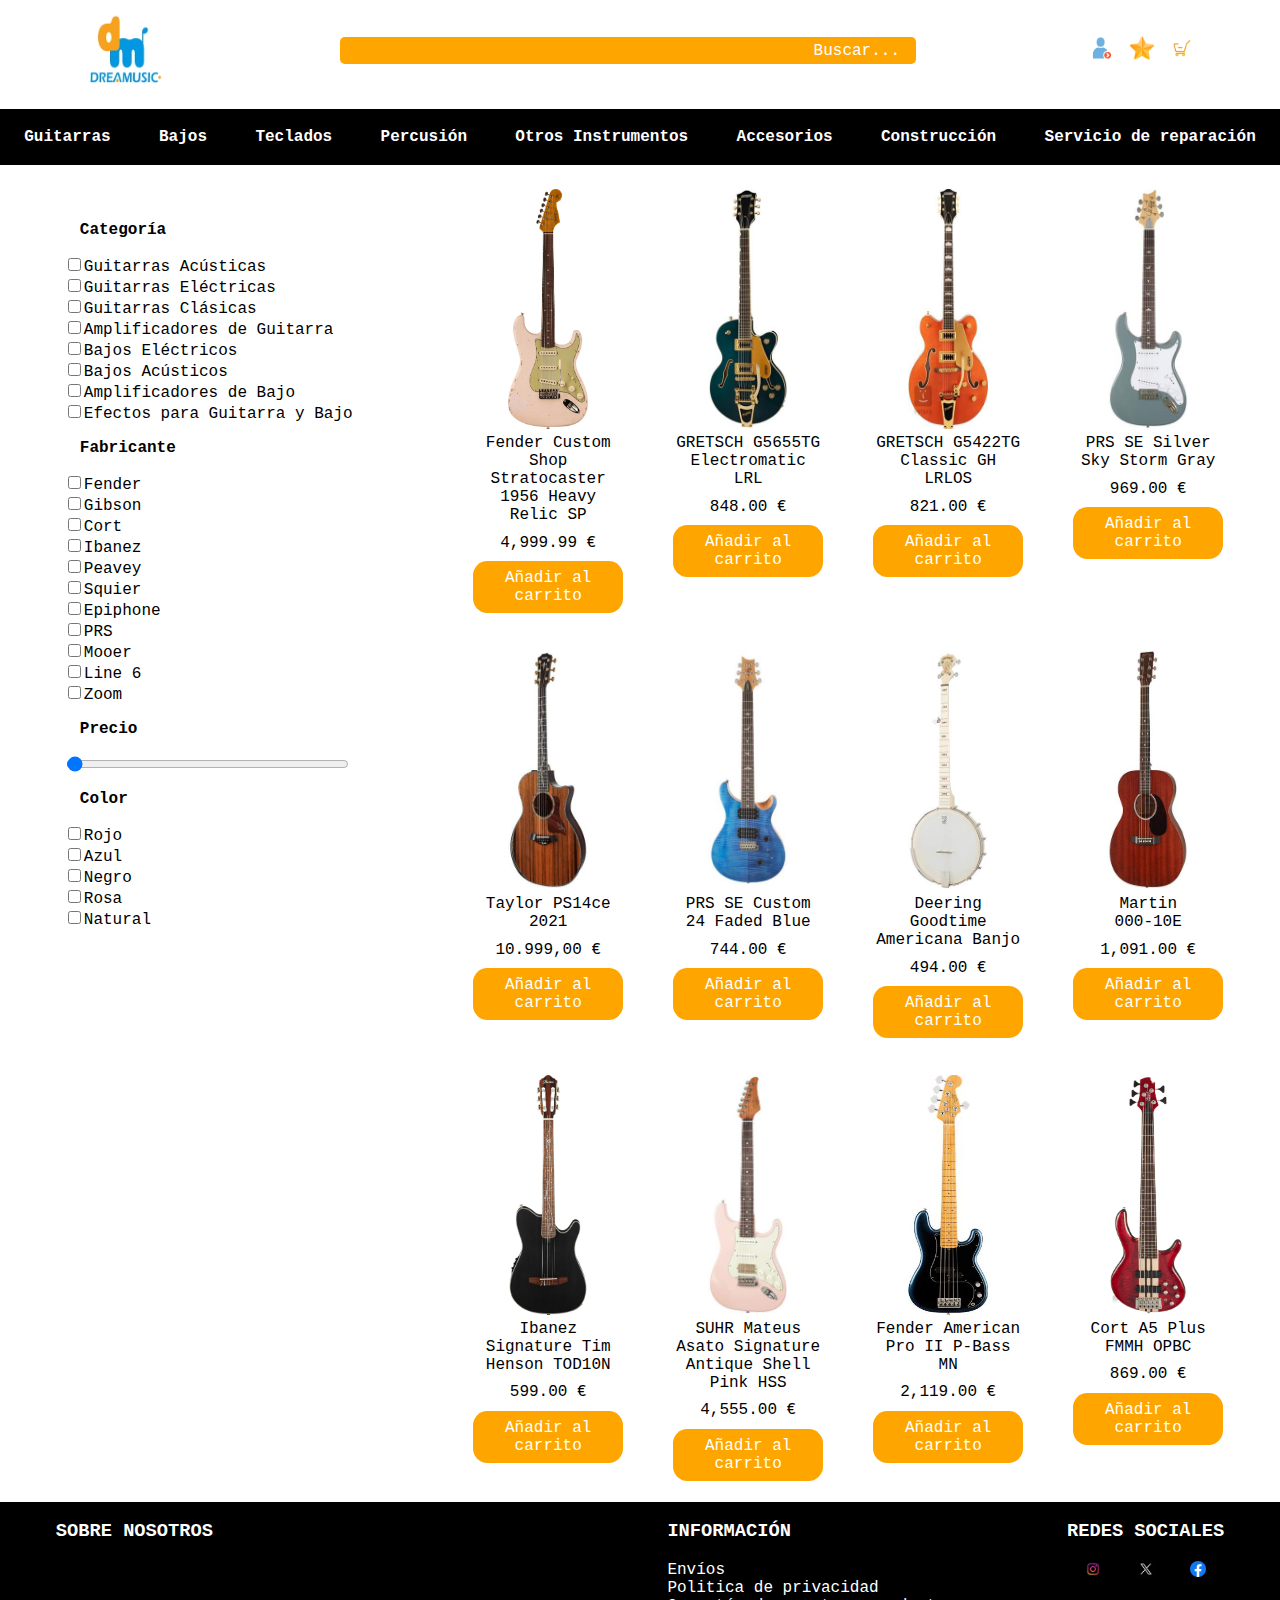
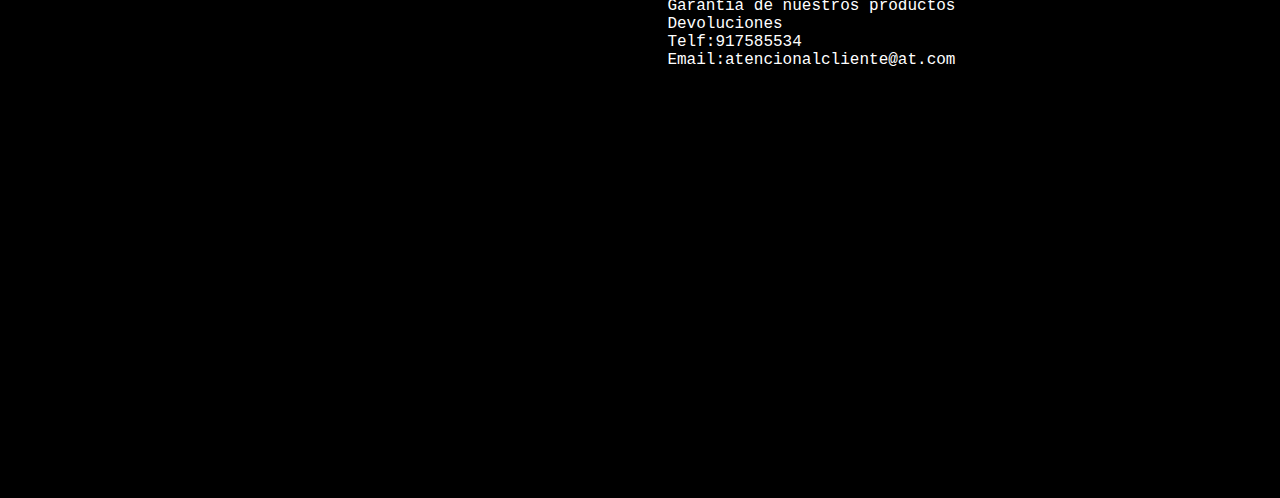
<file: ListadoProductos.html>
<!DOCTYPE html>
<html lang="en">
<head>
    <meta charset="UTF-8">
    <meta name="viewport" content="width=device-width, initial-scale=1.0">
    <title>Lista de productos</title>
    <link rel="stylesheet" href="../CSS/ListadoProductos.css">
</head>
<body>

<!--HEADER-->
    <header> <!--borrar id que no se usen-->
        <a href="./Pagina principal.html"><div class="header"><img id="logoprincipal" src="../images/logo_general.jpg" alt=""></div></a>        
        <div class="header" id="buscador">Buscar...</div>
    <!--3 iconos de la derecha superior-->
        <div id="header_right">
            <a href="./Inicio Sesión.html"><div class="header"><img id="registro" src="../images/logo_login.png" alt=""></div></a>            
            <div class="header"><img id="favorito" src="../images/logo_fav.png" alt="favoritos"></div>
            <div class="header"> <img id="carrito" src="../images/logo_shopping_cart.png" alt="carrito"></div>
        </div>
    </header>

<!--BARRA DE NAVEGACIÓN-->
    <nav class="cuadros">
        <div class="categorias">
            <a href="ListadoProductos.html"><div class="subcat">Guitarras</div></a>
            <a href="ListadoProductos.html"><div class="subcat">Bajos</div></a>
            <a href="ListadoProductos.html"><div class="subcat">Teclados</div></a>
            <a href="ListadoProductos.html"><div class="subcat">Percusión</div></a>
            <a href="ListadoProductos.html"><div class="subcat">Otros Instrumentos</div></a>
            <a href="ListadoProductos.html"><div class="subcat">Accesorios</div></a>
            <a href="Builder.html"><div class="subcat">Construcción</div></a>
            <a href="ListadoProductos.html"><div class="subcat">Servicio de reparación</div></a>
        </div>
    </nav>

    <main>
    <!--FILTROS DE PRODUCTOS-->
        <aside id="filtro">
            <div class="opciones">
                <span>Categoría</span>
                <label><input type="checkbox">Guitarras Acústicas</label>
                <label><input type="checkbox">Guitarras Eléctricas</label>
                <label><input type="checkbox">Guitarras Clásicas</label>
                <label><input type="checkbox">Amplificadores de Guitarra</label>
                <label><input type="checkbox">Bajos Eléctricos</label>
                <label><input type="checkbox">Bajos Acústicos</label>
                <label><input type="checkbox">Amplificadores de Bajo</label>
                <label><input type="checkbox">Efectos para Guitarra y Bajo</label>
            </div>

            <div class="opciones">
                <span>Fabricante</span>
                <label><input type="checkbox">Fender</label>
                <label><input type="checkbox">Gibson</label>
                <label><input type="checkbox">Cort</label>
                <label><input type="checkbox">Ibanez</label>
                <label><input type="checkbox">Peavey</label>
                <label><input type="checkbox">Squier</label>
                <label><input type="checkbox">Epiphone</label>
                <label><input type="checkbox">PRS</label>
                <label><input type="checkbox">Mooer</label>
                <label><input type="checkbox">Line 6</label>
                <label><input type="checkbox">Zoom</label>
            </div>
            
            <div class="opciones">
                <span>Precio</span>
                <input id="preciorange" type="range" min="1" max="4999" value="30">
            </div>
      
            <div class="opciones">
                <span>Color</span> 
                <label><input type="checkbox">Rojo</label> 
                <label><input type="checkbox">Azul</label> 
                <label><input type="checkbox">Negro</label> 
                <label><input type="checkbox">Rosa</label> 
                <label><input type="checkbox">Natural</label>  
            </div>
        </aside>
    
    <!--LISTA DE PRODUCTOS-->
        <section>
        <!--PRIMERA FILA-->
            <div class="itemrow">
                <div class="items">
                    <a href="Producto1.html">
                        <img src="../images/img_producto1.jpg" alt="">
                        <span>Fender Custom Shop Stratocaster 1956 Heavy Relic SP</span>
                        <span>4,999.99 &euro;</span>
                        <span class="añadircarrito">Añadir al carrito</span>
                    </a>              
                </div>
                <div class="items">
                    <a href="Producto1.html">
                        <img src="../images/lista_de_productos/gretsch lrl.jpg" alt="">
                        <span>GRETSCH G5655TG Electromatic LRL</span>
                        <span>848.00 &euro;</span>
                        <span class="añadircarrito">Añadir al carrito</span>
                    </a>
                </div>
                <div class="items">
                    <a href="Producto1.html">
                        <img src="../images/lista_de_productos/gretsch_orange.jpg" alt="">    
                        <span>GRETSCH G5422TG Classic GH LRLOS</span>
                        <span>821.00 &euro;</span>
                        <span class="añadircarrito">Añadir al carrito</span>
                    </a>
                </div>
                <div class="items">
                    <a href="Producto1.html">
                        <img src="../images/lista_de_productos/silver.jpg" alt="">
                        <span>PRS SE Silver Sky Storm Gray</span>
                        <span>969.00 &euro;</span>
                        <span class="añadircarrito">Añadir al carrito</span>
                    </a>
                </div>
            </div>
        <!--SEGUNDA FILA-->
            <div class="itemrow">
                <div class="items">
                    <a href="Producto1.html">
                        <img src="../images/lista_de_productos/ac_taylor.jpg" alt="">
                        <span>Taylor PS14ce <br>2021</span>
                        <span>10.999,00 &euro;</span>
                        <span class="añadircarrito">Añadir al carrito</span>
                    </a>
                </div>
                <div class="items">
                    <a href="Producto1.html">
                        <img src="../images/lista_de_productos/prs_blue.jpg" alt="">
                        <span>PRS SE Custom 24 Faded Blue</span>
                        <span>744.00 &euro;</span>
                        <span class="añadircarrito">Añadir al carrito</span>
                    </a>
                </div>
                <div class="items">
                    <a href="Producto1.html">
                        <img src="../images/lista_de_productos/banjo.jpg" alt="">
                        <span>Deering Goodtime Americana Banjo</span>
                        <span>494.00 &euro;</span>
                        <span class="añadircarrito">Añadir al carrito</span>
                    </a>
                </div>
                <div class="items">
                    <a href="Producto1.html">
                        <img src="../images/lista_de_productos/ac_martin.jpg" alt="">
                        <span>Martin <br>000-10E</span>
                        <span>1,091.00 &euro;</span>
                        <span class="añadircarrito">Añadir al carrito</span>
                    </a>
                </div>
            </div>
        <!--TERCERA FILA-->
            <div class="itemrow">
                <div class="items">
                    <a href="Producto1.html">
                        <img src="../images/lista_de_productos/acust.jpg" alt="">
                        <span>Ibanez Signature Tim Henson TOD10N</span>
                        <span>599.00 &euro;</span>
                        <span class="añadircarrito">Añadir al carrito</span>
                    </a>
                </div>
                <div class="items">
                    <a href="Producto1.html">
                        <img src="../images/lista_de_productos/shur.jpg" alt="">
                        <span>SUHR Mateus Asato Signature Antique Shell Pink HSS</span>
                        <span>4,555.00 &euro;</span>
                        <span class="añadircarrito">Añadir al carrito</span>
                    </a>
                </div>
                <div class="items">
                    <a href="Producto1.html">
                        <img src="../images/lista_de_productos/bajo_amII.jpg" alt="">
                        <span>Fender American Pro II P-Bass MN</span>
                        <span>2,119.00 &euro;</span>
                        <span class="añadircarrito">Añadir al carrito</span>
                    </a>
                </div>
                <div class="items">
                    <a href="Producto1.html">
                        <img src="../images/lista_de_productos/bajo_5c.jpg" alt="">
                        <span>Cort A5 Plus FMMH OPBC</span>
                        <span>869.00 &euro;</span>
                        <span class="añadircarrito">Añadir al carrito</span>
                    </a>
                </div>
            </div>
        </section>
    </main>

<!--FOOTER-->
<footer>
    <!--sección izquierda del footer-->
        <div id="mapa" >
            <h3>SOBRE NOSOTROS</h3>
            <div style="width: 100%"><iframe width="500" height="500" frameborder="0" scrolling="no" marginheight="0" marginwidth="0" src="https://maps.google.com/maps?width=300&amp;height=300&amp;hl=es&amp;q=Retiro+(MusicDream)&amp;t=&amp;z=14&amp;ie=UTF8&amp;iwloc=B&amp;output=embed"><a href="https://www.gps.ie/car-satnav-gps/">Sat Navs</a></iframe></div>
        </div> 
    <!--sección central del footer-->
        <div id="privacidad"> 
            <h3>INFORMACIÓN</h3>
            <div>Envíos</div>
            <div>Politica de privacidad</div>
            <div>Garantía de nuestros productos</div>
            <div>Devoluciones</div>
            <div>Telf:917585534</div>
            <div>Email:atencionalcliente@at.com</div>
        </div>
    <!--sección derecha del footer-->
        <div id="redes">
            <h3 id="tituloredes">REDES SOCIALES</h3>
            <div id="logosredes">
                <a href="https://www.instagram.com/kieselguitars/" target="_blank"><span><img id="instagram" src="../images/logo_instagram.png" alt=""></span></a>
                <a href="https://twitter.com/kiesel_guitars?lang=es" target="_blank"><span><img id="x" src="../images/logo_x.png" alt=""></span></a>
                <a href="https://www.facebook.com/kieselguitars/?locale=es_ES" target="_blank"><span><img id="facebook" src="../images/logo_facebook.png" alt=""></span></a>
            </div>
        </div>
    </footer>


    
</body>
</html>
</file>
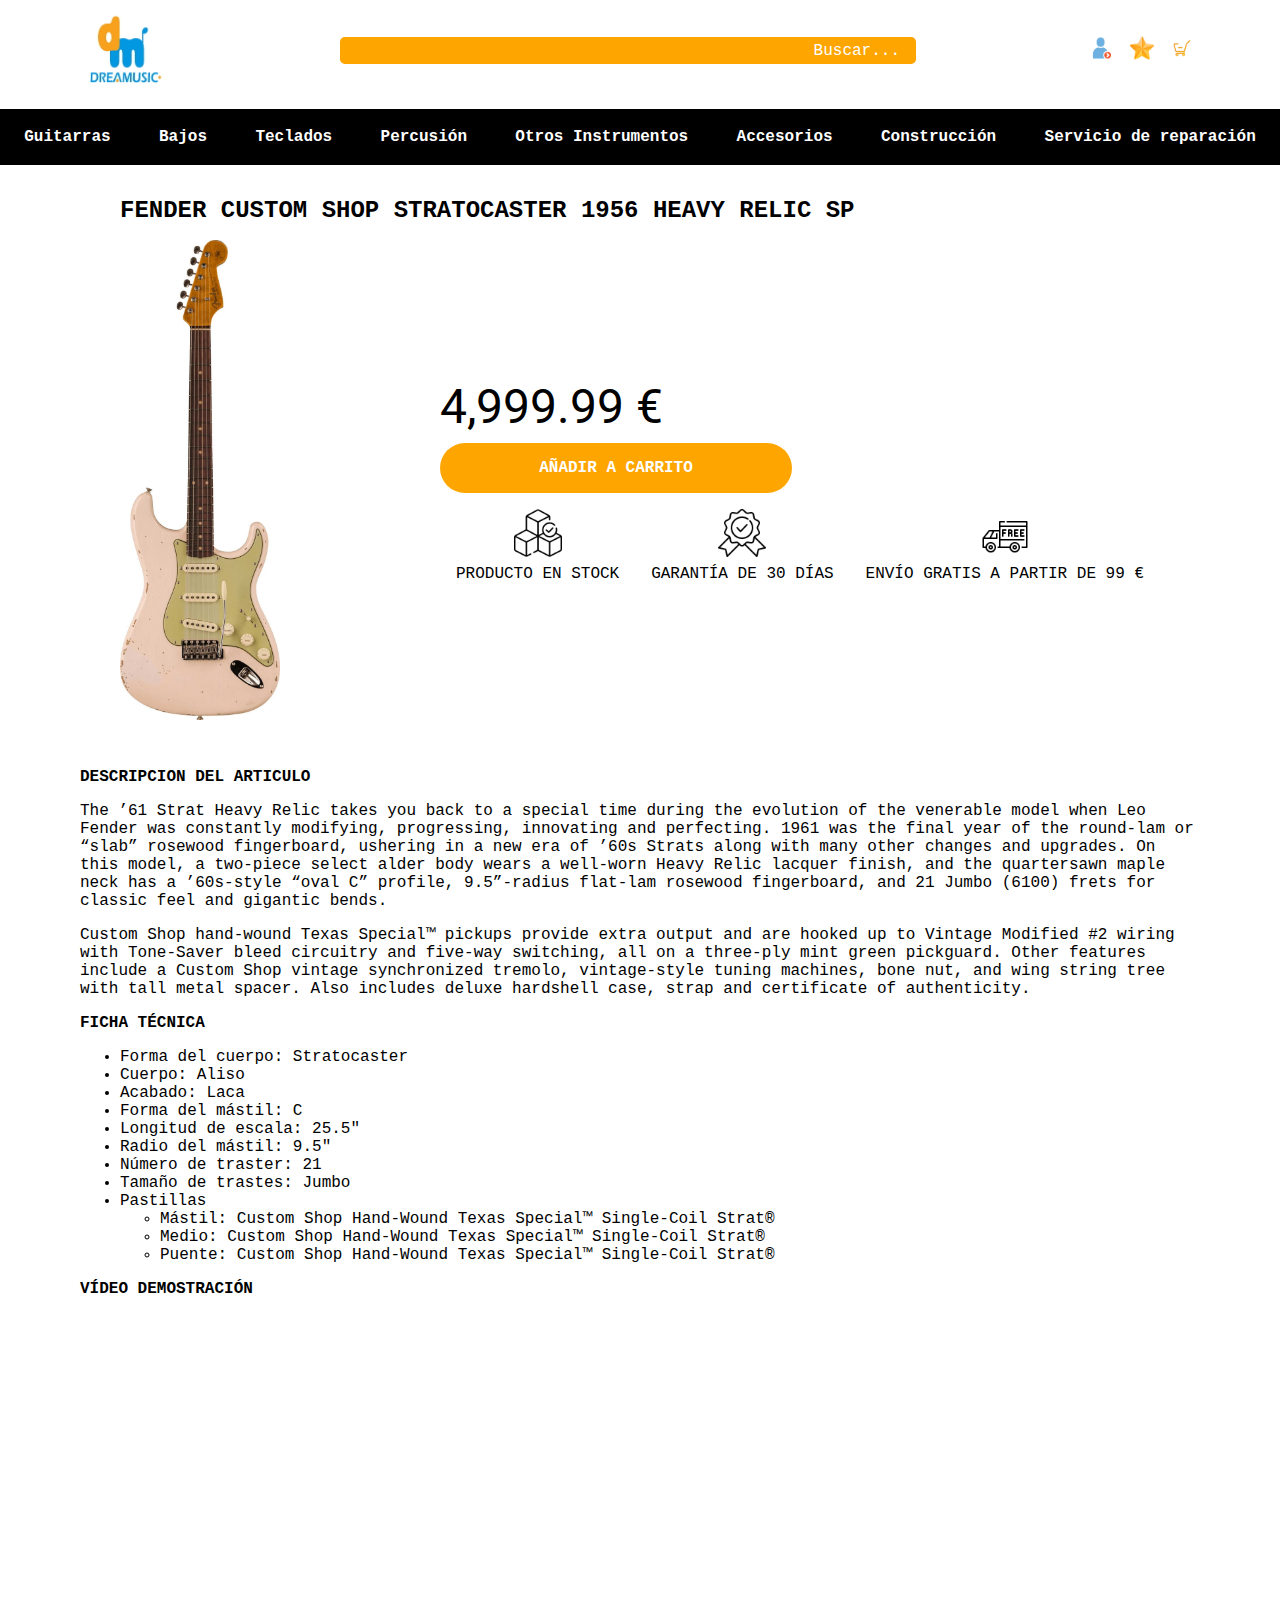
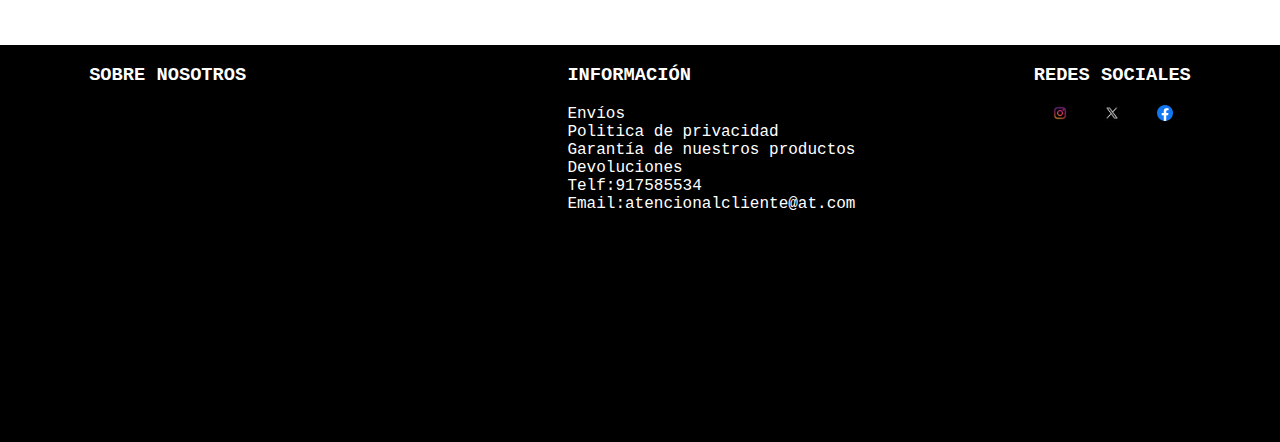
<file: Producto1.html>
<!DOCTYPE html>
<html lang="en">
<head>
    <meta charset="UTF-8">
    <meta name="viewport" content="width=device-width, initial-scale=1.0">
    <title>Fender Custom Shop Stratocaster 1956 Heavy Relic SP</title>
    <link rel="stylesheet" href="../CSS/Producto1.css">
    <link rel="preconnect" href="https://fonts.googleapis.com">
    <link rel="preconnect" href="https://fonts.gstatic.com" crossorigin>
    <link href="https://fonts.googleapis.com/css2?family=Fjalla+One&family=Roboto:ital,wght@1,700&display=swap" rel="stylesheet">
</head>
<body>

<!--HEADER-->
    <header>
        <a href="./Pagina principal.html"><div class="header"><img id="logoprincipal" src="../images/logo_general.jpg" alt=""></div></a>        
        <div class="header" id="buscador">Buscar...</div>
        <div id="header_right">
            <a href="./Inicio Sesión.html"><div class="header"><img id="registro" src="../images/logo_login.png" alt=""></div></a>            
            <div class="header"><img id="favorito" src="../images/logo_fav.png" alt="favoritos"></div>
            <div class="header"> <img id="carrito" src="../images/logo_shopping_cart.png" alt="carrito"></div>
        </div>
    </header>

<!--BARRA DE NAVEGACIÓN-->
    <nav class="cuadros">
        <div class="categorias">
            <a href="ListadoProductos.html"><div class="subcat">Guitarras</div></a>
            <a href="ListadoProductos.html"><div class="subcat">Bajos</div></a>
            <a href="ListadoProductos.html"><div class="subcat">Teclados</div></a>
            <a href="ListadoProductos.html"><div class="subcat">Percusión</div></a>
            <a href="ListadoProductos.html"><div class="subcat">Otros Instrumentos</div></a>
            <a href="ListadoProductos.html"><div class="subcat">Accesorios</div></a>
            <a href="Builder.html"><div class="subcat">Construcción</div></a>
            <a href="ListadoProductos.html"><div class="subcat">Servicio de reparación</div></a>
        </div>
    </nav>

    <main>
        <section>
            <span id="nombreproducto">Fender Custom Shop Stratocaster 1956 Heavy Relic SP</span>
        <!--IMAGEN Y PRECIO DE ARTICULO-->
            <article id="ventadearticulo">
                <div id="imgyprecio">
                    <img id="producto1" src="../images/img_producto1.jpg" alt="">
                    <div id="precio">
                        <span id="euros" >4,999.99 &euro;</span>
                        <span id="añadiracarrito">AÑADIR A CARRITO</span>
                        <div id="detallescompra">
                            <div class="logoinfodetallecompra">
                                <img class="logodetallecompra" src="../images/logo_stock.png" alt="">
                                <span>PRODUCTO EN STOCK</span>
                            </div>
                            <div class="logoinfodetallecompra">
                                <img class="logodetallecompra" src="../images/logo_garantia.png" alt="">
                                <span>GARANTÍA DE 30 DÍAS</span>
                            </div>
                            <div class="logoinfodetallecompra">
                                <img class="logodetallecompra" src="../images/logo_envio_gratis.png" alt="">
                                <span>ENVÍO GRATIS A PARTIR DE 99 &euro; </span>
                            </div>
                        </div>
                    </div>
                </div>
            </article>
     
        <!--DESCRIPCION DEL PRODUCTO-->
            <div id="descripcionarticulo">
                <span>DESCRIPCION DEL ARTICULO</span>
                <p>The ’61 Strat Heavy Relic takes you back to a special time during the evolution of the venerable model when Leo Fender was constantly modifying, progressing, innovating and perfecting. 1961 was the final year of the round-lam or “slab” rosewood fingerboard, ushering in a new era of ’60s Strats along with many other changes and upgrades. On this model, a two-piece select alder body wears a well-worn Heavy Relic lacquer finish, and the quartersawn maple neck has a ’60s-style “oval C” profile, 9.5”-radius flat-lam rosewood fingerboard, and 21 Jumbo (6100) frets for classic feel and gigantic bends.</p>
                <p>Custom Shop hand-wound Texas Special™ pickups provide extra output and are hooked up to Vintage Modified #2 wiring with Tone-Saver bleed circuitry and five-way switching, all on a three-ply mint green pickguard. Other features include a Custom Shop vintage synchronized tremolo, vintage-style tuning machines, bone nut, and wing string tree with tall metal spacer. Also includes deluxe hardshell case, strap and certificate of authenticity.</p>
        <!--FICHA TÉCNICA DEL PRODUCTO-->    
                <p>
                    <span>FICHA TÉCNICA</span>
                        <ul>
                            <li>Forma del cuerpo: Stratocaster</li>
                            <li>Cuerpo: Aliso</li>
                            <li>Acabado: Laca</li>
                            <li>Forma del mástil: C</li>
                            <li>Longitud de escala: 25.5"</li>
                            <li>Radio del mástil: 9.5"</li>
                            <li>Número de traster: 21</li>
                            <li>Tamaño de trastes: Jumbo</li>
                            <li>Pastillas</li>
                                <ul>
                                    <li>Mástil: Custom Shop Hand-Wound Texas Special™ Single-Coil Strat®</li>
                                    <li>Medio: Custom Shop Hand-Wound Texas Special™ Single-Coil Strat®</li>
                                    <li>Puente: Custom Shop Hand-Wound Texas Special™ Single-Coil Strat®</li>
                                </ul>
                        </ul>
                        <div id="video">
                            <span>VÍDEO DEMOSTRACIÓN</span>
                            <iframe width="560" height="315" src="https://www.youtube.com/embed/zaXuDr9bdgI?si=pciSnQJlRMl0k726" title="YouTube video player" frameborder="0" allow="accelerometer; autoplay; clipboard-write; encrypted-media; gyroscope; picture-in-picture; web-share" allowfullscreen></iframe>
                        </div>
                </p>
            </div>
    </main>

<!--FOOTER-->
    <footer>
    <!--sección izquierda del footer-->
        <div id="mapa" >
            <h3>SOBRE NOSOTROS</h3>
            <div style="width: 100%"><iframe width="300" height="300" frameborder="0" scrolling="no" marginheight="0" marginwidth="0" src="https://maps.google.com/maps?width=300&amp;height=300&amp;hl=es&amp;q=Retiro+(MusicDream)&amp;t=&amp;z=14&amp;ie=UTF8&amp;iwloc=B&amp;output=embed"><a href="https://www.gps.ie/car-satnav-gps/"></a></iframe></div>
        </div> 
    <!--sección central del footer-->
        <div id="privacidad"> 
            <h3>INFORMACIÓN</h3>
            <div>Envíos</div>
            <div>Politica de privacidad</div>
            <div>Garantía de nuestros productos</div>
            <div>Devoluciones</div>
            <div>Telf:917585534</div>
            <div>Email:atencionalcliente@at.com</div>
        </div>
    <!--sección derecha del footer-->
        <div id="redes">
            <h3 id="tituloredes">REDES SOCIALES</h3>
            <div id="logosredes">
                <a href="https://www.instagram.com/kieselguitars/" target="_blank"><span><img id="instagram" src="../images/logo_instagram.png" alt=""></span></a>
                <a href="https://twitter.com/kiesel_guitars?lang=es" target="_blank"><span><img id="x" src="../images/logo_x.png" alt=""></span></a>
                <a href="https://www.facebook.com/kieselguitars/?locale=es_ES" target="_blank"><span><img id="facebook" src="../images/logo_facebook.png" alt=""></span></a>
            </div>
        </div>
    </footer>


    
</body>
</html>
</file>
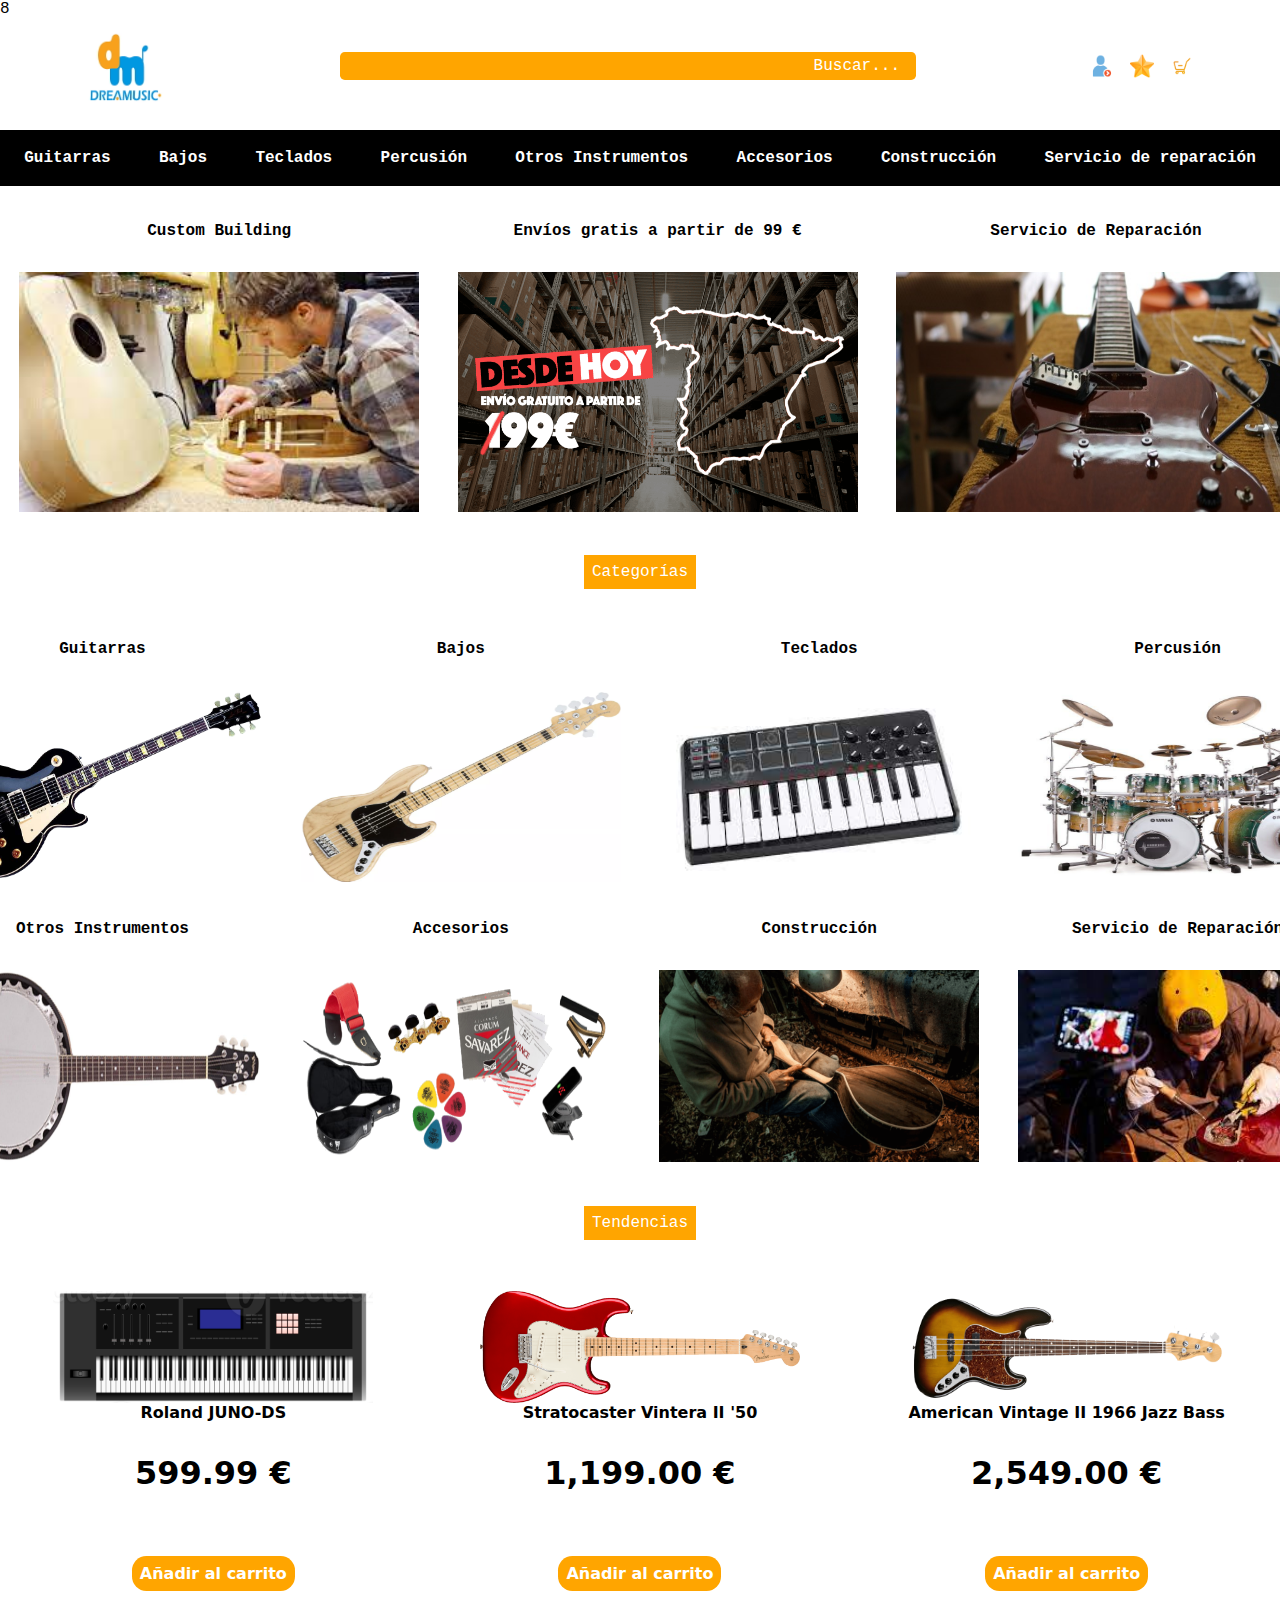
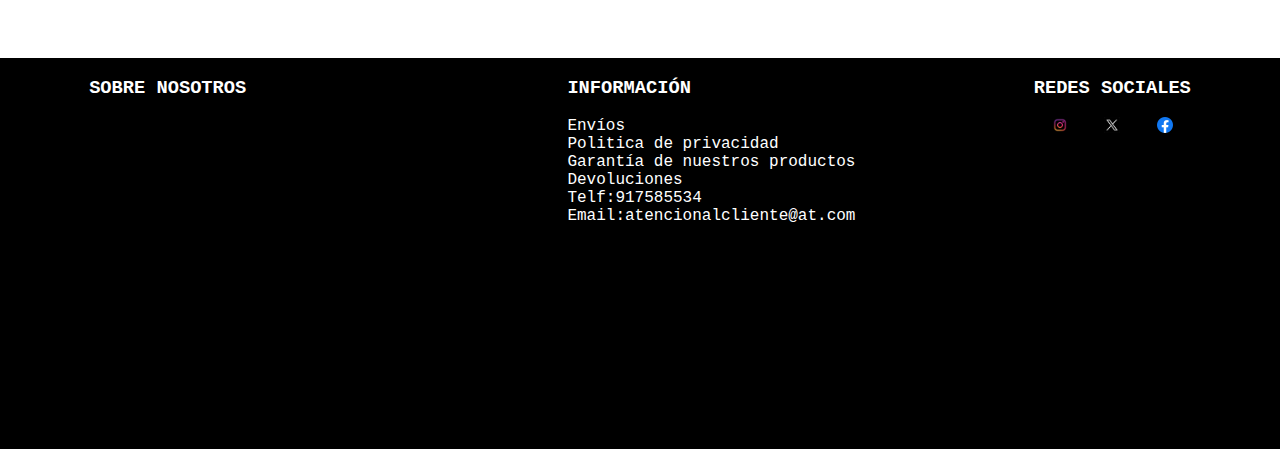
<file: Carpeta principal/Pagina principal.html>
8<!DOCTYPE html>
<html lang="en">
<head>
    <meta charset="UTF-8">
    <meta name="viewport" content="width=device-width, initial-scale=1.0">
    <title>Página Principal</title>
    <link rel="stylesheet" href="../CSS/paginaprincipal.css">
    <link rel="preconnect" href="https://fonts.googleapis.com">
    <link rel="preconnect" href="https://fonts.gstatic.com" crossorigin>
    <link href="https://fonts.googleapis.com/css2?family=Fjalla+One&family=Roboto:ital,wght@1,700&display=swap" rel="stylesheet">
</head>
<body>

<!--HEADER-->
    <header> <!--borrar id que no se usen-->
        <a href="./Pagina principal.html"><div class="header"><img id="logoprincipal" src="../images/logo_general.jpg" alt=""></div></a>        
        <div class="header" id="buscador">Buscar...</div>
    <!--3 iconos de la derecha superior-->
        <div id="header_right">
            <a href="./Inicio Sesión.html"><div class="header"><img id="registro" src="../images/logo_login.png" alt=""></div></a>            
            <div class="header"><img id="favorito" src="../images/logo_fav.png" alt="favoritos"></div>
            <div class="header"> <img id="carrito" src="../images/logo_shopping_cart.png" alt="carrito"></div>
        </div>
    </header>

<!--BARRA DE NAVEGACIÓN-->
    <nav class="cuadros">
        <div class="categorias">
            <a href="ListadoProductos.html"><div class="subcat">Guitarras</div></a>
            <a href="ListadoProductos.html"><div class="subcat">Bajos</div></a>
            <a href="ListadoProductos.html"><div class="subcat">Teclados</div></a>
            <a href="ListadoProductos.html"><div class="subcat">Percusión</div></a>
            <a href="ListadoProductos.html"><div class="subcat">Otros Instrumentos</div></a>
            <a href="ListadoProductos.html"><div class="subcat">Accesorios</div></a>
            <a href="Builder.html"><div class="subcat">Construcción</div></a>
            <a href="ListadoProductos.html"><div class="subcat">Servicio de reparación</div></a>
        </div>
    </nav>
    
    <main>
    <!--3 cuadros de información de la tienda-->
        <div class="cuadros"> 
            <div class="categorias">
                <div class="subcat">
                    <span class="imginfo">Custom Building</span>
                    <div><img class="imgconoc" src="../images/img_luthier.jpg" alt="Custom"></div>
                </div>
                <div class="subcat">
                    <span class="imginfo">Envíos gratis a partir de 99 &euro;</span>
                    <div><img class="imgconoc" src="../images/img_envio.png" alt="Envío gratis"></div>
                </div>
                <a id="imglink" href="Builder.html">
                    <div class="subcat">
                        <span class="imginfo">Servicio de Reparación</span>
                        <div><img class="imgconoc" src="../images/img_reparacion.jpg" alt="Servicio de Reparación"></div>
                    </div>
                </a>
            </div>
        </div>
    <!--categorías principales con imágenes-->
        <div class="cuadros">
            <div class="tituloseccion">Categorías</div>
            <!--fila de arriba-->
            <div class="subcat21">
                <div class="subcat">
                    <span>Guitarras</span>
                    <a href="ListadoProductos.html">
                        <img class="maincategories" src="../images/img_categorias_guitarra.png" alt="categoria1">
                    </a>
                </div>
                <div class="subcat">
                    <span>Bajos</span>
                    <a href="ListadoProductos.html">
                        <img class="maincategories" src="../images/img_categorias_bajo.jpg" alt="categoria2">
                    </a>
                </div>
                <div class="subcat">
                    <span>Teclados</span>
                    <a href="ListadoProductos.html">
                        <img class="maincategories" src="../images/img_categoria_teclado" alt="categoria3">
                    </a>
                </div>
                <div class="subcat">
                    <span>Percusión</span>
                    <a href="ListadoProductos.html">
                        <img class="maincategories" src="../images/img_categorias_percusion.jpg" alt="categoria4">
                    </a>
                </div>
            </div>

            <!--fila de abajo-->
            <div class="subcat22">
                <div class="subcat">
                    <span>Otros Instrumentos</span>
                    <a href="ListadoProductos.html">
                        <img class="maincategories" src="../images/img_categorias_otrosinstrumentos.jpg" alt="categoria5">
                    </a>
                </div>
                <div class="subcat">
                    <span>Accesorios</span>
                    <a href="ListadoProductos.html">
                        <img class="maincategories" src="../images/img_categorias_accesorios.png" alt="categoria6">
                    </a>
                </div>
                <div class="subcat">
                    <span>Construcción</span>
                    <a href="Builder.html">
                        <img class="maincategories" src="../images/img_categorias_construccion.png" alt="categoria7">
                    </a>
                </div>
                <div class="subcat">
                    <span>Servicio de Reparación</span>
                    <a href="ListadoProductos.html">
                        <img class="maincategories" src="../images/img_categorias_reparacion.jpg" alt="categoria8">
                    </a>
                </div>
            </div>
        </div>

    <!--productos en tendencia-->
        <div class="cuadros">
            <div class="tituloseccion">Tendencias</div>
            <div class="categorias">
                <div class="subcat">
                    <a href="Producto1.html">
                        <img class="imgtendencias" src="../images/img_tendencias_1.png" alt="">
                    </a>
                    <div class="preciotendencias">
                        <span>Roland JUNO-DS</span>
                        <span class="precio">599.99 &euro;</span>
                        <span class="añadircarrito">Añadir al carrito</span>
                    </div>
                </div>
                <div class="subcat">
                    <a href="Producto1.html">
                        <img class="imgtendencias" src="../images/img_tendencias_2.png" alt="">
                    </a>
                    <div class="preciotendencias">
                        <span>Stratocaster Vintera II '50</span>
                        <span class="precio">1,199.00 &euro;</span>
                        <span class="añadircarrito">Añadir al carrito</span>
                    </div>
                </div>
                <div class="subcat">
                    <a href="Producto1.html">
                        <img class="imgtendencias" src="../images/img_tendencias_3.png" alt="">
                    </a>
                    <div class="preciotendencias">
                        <span>American Vintage II 1966 Jazz Bass</span>
                        <span class="precio">2,549.00 &euro;</span>
                        <span class="añadircarrito">Añadir al carrito</span>
                    </div>
                </div>
            </div>
        </div>
    </main>

<!--FOOTER-->
    <footer>
    <!--sección izquierda del footer-->
        <div id="mapa" >
            <h3>SOBRE NOSOTROS</h3>
            <div style="width: 100%"><iframe width="300" height="300" frameborder="0" scrolling="no" marginheight="0" marginwidth="0" src="https://maps.google.com/maps?width=300&amp;height=300&amp;hl=es&amp;q=Retiro+(MusicDream)&amp;t=&amp;z=14&amp;ie=UTF8&amp;iwloc=B&amp;output=embed"><a href="https://www.gps.ie/car-satnav-gps/">Sat Navs</a></iframe></div>
        </div> 
    <!--sección central del footer-->
        <div id="privacidad"> 
            <h3>INFORMACIÓN</h3>
            <div>Envíos</div>
            <div>Politica de privacidad</div>
            <div>Garantía de nuestros productos</div>
            <div>Devoluciones</div>
            <div>Telf:917585534</div>
            <div>Email:atencionalcliente@at.com</div>
        </div>
    <!--sección derecha del footer-->
        <div id="redes">
            <h3 id="tituloredes">REDES SOCIALES</h3>
            <div id="logosredes">
                <a href="https://www.instagram.com/kieselguitars/" target="_blank"><span><img id="instagram" src="../images/logo_instagram.png" alt=""></span></a>
                <a href="https://twitter.com/kiesel_guitars?lang=es" target="_blank"><span><img id="x" src="../images/logo_x.png" alt=""></span></a>
                <a href="https://www.facebook.com/kieselguitars/?locale=es_ES" target="_blank"><span><img id="facebook" src="../images/logo_facebook.png" alt=""></span></a>
            </div>
        </div>
    </footer>

    <!--modificacion presente en la version 2.0-->
    <!--otra modificacion-->


</body>
</html>
</file>
<file: assets/css/paginaprincipal.css>
body{
    font-family: 'Courier New', Courier, monospace;
    margin: 0;
}/*coger colores mas claros*/

#main{
    flex: 1;
}

header{
    display: flex;
    justify-content: space-evenly;
    align-items: center;
    flex-direction: row;
    gap: 5em;
}
.header{
    margin: 0.5em;
}
#logoprincipal{
    width: 5em;
    height: 5em;
}
#buscador{
    color: white;
    width: 35em; 
    border-radius: 0.3em;
    background-color: #ffa500;
    padding-top: 0.3em;
    padding-bottom: 0.3em;
    padding-right: 1em;
    text-align: end;
}
#header_right{
    display: flex;
}
#registro, #favorito, #carrito{
    width: 1.5em;
    height: 1.5em;
}






/*navbar*/
nav{       
    background-color: black ;
    color: white;
    font-weight: bolder;
    margin-top: 0.5em;
    margin-bottom: 0.5em;
    }
.categorias{
    display: flex;
    justify-content: space-around;
    width: 100%;
}
.subcat{
    margin: 1em;
    padding: 0.2em;
}
nav.cuadros div.subcat:hover{
    background-color: white;
    color: black;
    transition: 0.2s;
    transform: scale(1.2);
}
a{
    text-decoration: none;
}
nav a{
    color: white;
}
















.cuadros{ /*agrupa 3 seeciones: las 3 img de info, las main categories y los productos en tendencia*/
    display: flex;
    flex-direction: column;
    align-items: center;
    margin-top: 1em;
    margin-bottom: 1em;
}
    .tituloseccion{
        background-color: orange;
        padding: 0.5em;
        margin: 0.5em;
        margin-bottom: 2em;
        color: white;
    }
    .categorias{
        display: flex;/*agrupa categoría superior, 3 img de info y tendencias*/
        justify-content: space-around; 
    }
        div.subcat span.imginfo, div.cuadros span{ /*titulos de imagenes y categorias*/
            margin-bottom: 2em;
            font-weight: bolder;
        }
        .subcat{ /*subcategorías de .cuadros*/
            margin: 1em;
            padding: 0.2em;
            display: flex;
            flex-direction: column;
            align-items: center;
        }
            main .imgconoc{/*3 img de info*/
                width: 25em;
                height: 15em;
            }
                a#imglink span.imginfo{
                    color: black;
                }
        .subcat21, .subcat22{/*son las 2 filas de las categorías con imágenes*/
            display: flex;
            justify-content: center;
            width: 100%;           
        }
            main .maincategories{
                width: 20em;
                height: 12em;
            }

            /*tendencias*/
            main .imgtendencias{
                width: 20em;
                height: 7em;
            }
            div.preciotendencias{
                font-family: system-ui, -apple-system, BlinkMacSystemFont, 'Segoe UI', Roboto, Oxygen, Ubuntu, Cantarell, 'Open Sans', 'Helvetica Neue', sans-serif;
                display: flex;
                flex-direction: column;
                align-items: center;
            }
                div.preciotendencias span.precio{
                    font-size: 200%;
                    font-weight: bolder;
                }
                span.añadircarrito{
                    background-color: orange;
                    color: white;
                    padding: 0.5em;
                    border-radius: 0.9em;
                }
                span.añadircarrito:hover{
                    background-color: white;
                    color: orange;
                    border: solid orange;
                }                












footer{
    display: flex;
    justify-content: space-around;
    color: white;
    background-color: black;
    
    width: 100%;
    padding-bottom: 2em;
}


#mapa, #privacidad, #redes{ /*las 3 secciones del footer están agrupadas*/
    display: flex;
    flex-direction: column;
}


#logosredes{ /*agrupa el titulo de REDES SOCIALES y los iconos*/
    display: flex;
    justify-content: space-around;
}


#logosredes img{
    width: 1em;
    height: 1em;
}
</file>
<file: CSS/paginaprincipal.css>
body{
    font-family: 'Courier New', Courier, monospace;
    margin: 0;
}/*coger colores mas claros*/

#main{
    flex: 1;
}

header{
    display: flex;
    justify-content: space-evenly;
    align-items: center;
    flex-direction: row;
    gap: 5em;
}
.header{
    margin: 0.5em;
}
    #logoprincipal{
        width: 5em;
        height: 5em;
    }
        #buscador{
            color: white;
            width: 35em; 
            border-radius: 0.3em;
            background-color: #ffa500;
            padding-top: 0.3em;
            padding-bottom: 0.3em;
            padding-right: 1em;
            text-align: end;
        }
    #header_right{
        display: flex;
    }
        #registro, #favorito, #carrito{
            width: 1.5em;
            height: 1.5em;
        }

/*BARRA DE NAVEGACION*/
nav{       
    background-color: black ;
    color: white;
    font-weight: bolder;
    margin-top: 0.5em;
    margin-bottom: 0.5em;
    }
    .categorias{
        display: flex;
        justify-content: space-around;
        width: 100%;
    }
        .subcat{
            margin: 1em;
            padding: 0.2em;
        }
    nav.cuadros div.subcat:hover{
        background-color: white;
        color: black;
        transition: 0.2s;
        transform: scale(1.2);
    }
    a{
        text-decoration: none;
    }
    nav a{
        color: white;
    }


.cuadros{ /*agrupa 3 seeciones: las 3 img de info, las main categories y los productos en tendencia*/
    display: flex;
    flex-direction: column;
    align-items: center;
    margin-top: 1em;
    margin-bottom: 1em;
}
    .tituloseccion{
        background-color: orange;
        padding: 0.5em;
        margin: 0.5em;
        margin-bottom: 2em;
        color: white;
    }
    .categorias{
        display: flex;/*agrupa categoría superior, 3 img de info y tendencias*/
        justify-content: space-around; 
    }
        div.subcat span.imginfo, div.cuadros span{ /*titulos de imagenes y categorias*/
            margin-bottom: 2em;
            font-weight: bolder;
        }
        .subcat{ /*subcategorías de .cuadros*/
            margin: 1em;
            padding: 0.2em;
            display: flex;
            flex-direction: column;
            align-items: center;
        }
            main .imgconoc{/*3 img de info*/
                width: 25em;
                height: 15em;
            }
                a#imglink span.imginfo{
                    color: black;
                }
        .subcat21, .subcat22{/*son las 2 filas de las categorías con imágenes*/
            display: flex;
            justify-content: center;
            width: 100%;           
        }
            main .maincategories{
                width: 20em;
                height: 12em;
            }

            /*tendencias*/
            main .imgtendencias{
                width: 20em;
                height: 7em;
            }
            div.preciotendencias{
                font-family: system-ui, -apple-system, BlinkMacSystemFont, 'Segoe UI', Roboto, Oxygen, Ubuntu, Cantarell, 'Open Sans', 'Helvetica Neue', sans-serif;
                display: flex;
                flex-direction: column;
                align-items: center;
            }
                div.preciotendencias span.precio{
                    font-size: 200%;
                    font-weight: bolder;
                }
                span.añadircarrito{
                    background-color: orange;
                    color: white;
                    padding: 0.5em;
                    border-radius: 0.9em;
                }
                span.añadircarrito:hover{
                    background-color: white;
                    color: orange;
                    border: solid orange;
                }                












footer{
    display: flex;
    justify-content: space-around;
    color: white;
    background-color: black;
    
    width: 100%;
    padding-bottom: 2em;
}


#mapa, #privacidad, #redes{ /*las 3 secciones del footer están agrupadas*/
    display: flex;
    flex-direction: column;
}


#logosredes{ /*agrupa el titulo de REDES SOCIALES y los iconos*/
    display: flex;
    justify-content: space-around;
}


#logosredes img{
    width: 1em;
    height: 1em;
}
</file>
<file: CSS/builder.css>
body{
    font-family: 'Courier New', Courier, monospace;
    margin: 0;
}/*coger colores mas claros*/

header{
    display: flex;
    justify-content: space-evenly;
    align-items: center;
    flex-direction: row;
    gap: 5em;
}
.header{
    margin: 0.5em;
}
    #logoprincipal{
        width: 5em;
        height: 5em;
    }
        #buscador{
            color: white;
            width: 35em; 
            border-radius: 0.3em;
            background-color: orange;
            padding-top: 0.3em;
            padding-bottom: 0.3em;
            padding-right: 1em;
            text-align: end;
        }
    #header_right{
        display: flex;
    }
        #registro, #favorito, #carrito{
            width: 1.5em;
            height: 1.5em;
        }

/*BARRA DE NAVEGACION*/
nav{       
    background-color: black ;
    color: white;
    font-weight: bolder;
    margin-top: 0.5em;
    margin-bottom: 0.5em;
    }
    .categorias{
        display: flex;
        justify-content: space-around;
        width: 100%;
    }
        .subcat{
            margin: 1em;
            padding: 0.2em;
        }
    nav.cuadros div.subcat:hover{
        background-color: white;
        color: black;
        transition: 0.2s;
        transform: scale(1.2);
    }
    a{
        text-decoration: none;
    }
    nav a{
        color: white;
    }

/*BUILDER*/
section{
    background-color: black;
    padding: 1em;
}
    #builder{
        display: flex;
        justify-content: space-around;
    }
        #settings{
            display: flex;
            flex-direction: column;
            text-align: center;
            width: 35%;
        }
        #settings span{/*cuadro donde se eligen las opciones*/
            background-color: rgb(85, 85, 85);
            color: white;
            border: solid white 1px;
            padding: 0.5em;
        }
            #settings span:hover{
                transition: 0.3s;
                background-color: white;
                color: rgb(85, 85, 85);
            }
            #settings > #titsubcat{ /*es sólo la primera casilla del cuadro*/
                font-weight: bolder;
                transition: none;
                background-color: rgb(85, 85, 85);
                color: white;
            }
        #imgbuild{
            height: 30em;   
            width: 10em;   
        }
    #info{
        background-color: white;
        display: flex;
        justify-content:space-around;
        align-items: center;
        padding: 1em;
    }
        section .buildinfo{
            display: flex;
            flex-direction: column;
            align-items: center;
            padding: 0.5em;
        }
            article > span{
                text-transform: uppercase;
                font-weight: bolder;
                margin-bottom: 1em;
            }
            .buildimg{ /*son las 3 imagenes de abajo*/
                width: 20em;
                height: 13em;
            }
      
footer{
    display: flex;
    justify-content: space-around;
    color: white;
    background-color: black;
    position: relative;
    width: 100%;
    padding-bottom: 2em;
}
    #mapa, #privacidad, #redes{ /*las 3 secciones del footer están agrupadas*/
        display: flex;
        flex-direction: column;
    }
        #logosredes{ /*agrupa el titulo de REDES SOCIALES y los iconos*/
            display: flex;
            justify-content: space-around;
        }
            #logosredes img{
                width: 1em;
                height: 1em;
            }
</file>
<file: CSS/CrearCuenta.css>
body{
    font-family: 'Courier New', Courier, monospace;
    margin: 0;
}/*coger colores mas claros*/

header{
    display: flex;
    justify-content: space-evenly;
    align-items: center;
    flex-direction: row;
    gap: 5em;
}
.header{
    margin: 0.5em;
}
    #logoprincipal{
        width: 5em;
        height: 5em;
    }
        #buscador{
            color: white;
            width: 35em; 
            border-radius: 0.3em;
            background-color: orange;
            padding-top: 0.3em;
            padding-bottom: 0.3em;
            padding-right: 1em;
            text-align: end;
        }
    #header_right{
        display: flex;
    }
        #registro, #favorito, #carrito{
            width: 1.5em;
            height: 1.5em;
        }

/*BARRA DE NAVEGACION*/
nav{       
    background-color: black ;
    color: white;
    font-weight: bolder;
    margin-top: 0.5em;
    margin-bottom: 0.5em;
    }
    .categorias{
        display: flex;
        justify-content: space-around;
        width: 100%;
    }
        .subcat{
            margin: 1em;
            padding: 0.2em;
        }
    nav.cuadros div.subcat:hover{
        background-color: white;
        color: black;
        transition: 0.2s;
        transform: scale(1.2);
    }
    a{
        text-decoration: none;
    }
    nav a{
        color: white;
    }


/*BLOQUE QUE AGRUPA TODAS LAS PREGUNTAS*/

span#iniciosesion{
    margin: 1em;
}
    span a{
        color: black;
        font-weight: bolder;
        text-decoration: underline;
    }
section{
    display: flex;
    flex-direction: column;
    align-items: center;
    margin-top: 2em;
}
    .casilla{ /*agrupa el nombre del apartado y el cuadro donde se añade la info*/
        display: flex;
        flex-direction: column;
        gap: 0.2em;
        margin-bottom: 1em;
    }
        input, select{
            width: 30em;
        }
        #botones{ /*bloque que agrupa los 2 botones*/
            margin-bottom: 2em;
            margin-top: 2em;
        }
            .boton{
                width: 10em;
                background-color: orange;
                color: white;
                border-radius: 10px;
                padding: 0.5em;
            }

footer{
    display: flex;
    justify-content: space-around;
    color: white;
    background-color: black;
    position: relative;
    width: 100%;
    padding-bottom: 2em;
}
    #mapa, #privacidad, #redes{ /*las 3 secciones del footer están agrupadas*/
        display: flex;
        flex-direction: column;
    }
        #logosredes{ /*agrupa el titulo de REDES SOCIALES y los iconos*/
            display: flex;
            justify-content: space-around;
        }
            #logosredes img{
                width: 1em;
                height: 1em;
            }
</file>
<file: CSS/Inicio Sesion.css>
body{
    font-family: 'Courier New', Courier, monospace;
    margin: 0;
}

header{
    display: flex;
    justify-content: space-evenly;
    align-items: center;
    flex-direction: row;
    gap: 5em;
}
.header{
    margin: 0.5em;
}
    #logoprincipal{
        width: 5em;
        height: 5em;
    }
        #buscador{
            color: white;
            width: 35em; 
            border-radius: 0.3em;
            background-color: orange;
            padding-top: 0.3em;
            padding-bottom: 0.3em;
            padding-right: 1em;
            text-align: end;
        }
    #header_right{
        display: flex;
    }
        #registro, #favorito, #carrito{
            width: 1.5em;
            height: 1.5em;
        }

/*BARRA DE NAVEGACION*/
nav{       
    background-color: black ;
    color: white;
    font-weight: bolder;
    margin-top: 0.5em;
    margin-bottom: 0.5em;
    }
    .categorias{
        display: flex;
        justify-content: space-around;
        width: 100%;
    }
        .subcat{
            margin: 1em;
            padding: 0.2em;
        }
    nav.cuadros div.subcat:hover{
        background-color: white;
        color: black;
        transition: 0.2s;
        transform: scale(1.2);
    }
    a{
        text-decoration: none;
    }
    nav a{
        color: white;
    }

/*TABLA DE INICIO DE SESION*/
section#iniciosesion{
    display: flex;
    justify-content: center;
    margin-top: 5em;
}
    table{
        border-radius: 0.5em;
        width: 40em;
        box-shadow: 0 4px 8px 0 rgba(0, 0, 0, 0.2), 0 6px 20px 0 rgba(0, 0, 0, 0.19);
    }
        tr th{
            font-size: 1.6em;
        }
        label{
            font-size: 1.1em;
        }
            input#email, input#password{
                width: 98.4%;
            }
        
        td#divacceder{
            display: flex;
            justify-content: center;
        }
            div#acceder input{
                background-color: orange;
                color: white;
                padding: 0.5em;
                width: 10em;
                border: solid;
                text-align: center;
                font-weight: bolder;
                border-radius: 1em;
                font-size: 1.5em;
            }
                div#acceder input:hover{
                    background-color: white;
                    color: orange;
                    transition: 0.2s;
                }

            .centrar{ /*recordar contraseña y crear cuenta*/
                text-align: center;
            }
        td a{
            text-decoration: none;
            color: black;
        }



footer{
    display: flex;
    justify-content: space-around;
    color: white;
    background-color: black;
    position: relative;
    margin-top: 20em;
    padding-bottom: 2em;
    width: 100%;
}
    #mapa, #privacidad, #redes{ /*las 3 secciones del footer están agrupadas*/
        display: flex;
        flex-direction: column;
    }
        #logosredes{ /*agrupa el titulo de REDES SOCIALES y los iconos*/
            display: flex;
            justify-content: space-around;
        }
            #logosredes img{
                width: 1em;
                height: 1em;
            }
    /*para pantallas grandes a partir de 1180px el footer se mantiene abajo del todo*/
    @media all and (min-height:1180px) {
        footer{
            position: fixed;
            bottom: 0;
        }
    }
</file>
<file: CSS/ListadoProductos.css>
body{
    font-family: 'Courier New', Courier, monospace;
    margin: 0;
}/*coger colores mas claros*/

header{
    display: flex;
    justify-content: space-evenly;
    align-items: center;
    flex-direction: row;
    gap: 5em;
}
.header{
    margin: 0.5em;
}
    #logoprincipal{
        width: 5em;
        height: 5em;
    }
        #buscador{
            color: white;
            width: 35em; 
            border-radius: 0.3em;
            background-color: orange;
            padding-top: 0.3em;
            padding-bottom: 0.3em;
            padding-right: 1em;
            text-align: end;
        }
    #header_right{
        display: flex;
    }
        #registro, #favorito, #carrito{
            width: 1.5em;
            height: 1.5em;
        }

/*BARRA DE NAVEGACION*/
nav{       
    background-color: black ;
    color: white;
    font-weight: bolder;
    margin-top: 0.5em;
    margin-bottom: 0.5em;
    }
    .categorias{
        display: flex;
        justify-content: space-around;
        width: 100%;
    }
        .subcat{
            margin: 1em;
            padding: 0.2em;
        }
    nav.cuadros div.subcat:hover{
        background-color: white;
        color: black;
        transition: 0.2s;
        transform: scale(1.2);
    }
    a{
        text-decoration: none;
    }
    nav a{
        color: white;
    }

main{
    display: flex;
    justify-content: space-around;
}
    #filtro{ /*barra lateral de filtros*/
        padding: 1em;
        display: flex;
        flex-direction: column;
        text-align: center;
        margin: 1em;
    }
        .opciones span{
            margin: 1em;
            font-weight: bolder;
        }
        .opciones{
            display: flex;
            flex-direction: column;
            align-items: start;
        }
            input#preciorange{/*barra del precio*/
                width: 98%;
            }

    section{ /*lista de productos*/
        display: flex;
        flex-direction: column;
    }
        .itemrow{
            display: flex;
            justify-content: space-around;
            width: 50em;
        }
            .itemrow .items a{
                display: flex;
                flex-direction: column;
                align-items: center;
                width: 10em;
                margin: 1em;
                text-align: center;
                color: black;
            }
                a img + span:hover{ /*nombre del producto*/
                    text-decoration: underline;
                }
                .items span{
                    margin: 0.3em;
                }
                .items span.añadircarrito{
                    background-color: orange;
                    color: white;
                    padding: 0.5em;
                    border-radius: 0.9em;
                }
                .items span.añadircarrito:hover{
                    background-color: white;
                    color: orange;
                    border: solid orange;  
                }
                img{
                    width: 5em;
                    height: 15em; 
                }

footer{
    display: flex;
    justify-content: space-around;
    color: white;
    background-color: black;
    position: relative;
    width: 100%;
    padding-bottom: 2em;
}
    #mapa, #privacidad, #redes{ /*las 3 secciones del footer están agrupadas*/
        display: flex;
        flex-direction: column;
    }
        #logosredes{ /*agrupa el titulo de REDES SOCIALES y los iconos*/
            display: flex;
            justify-content: space-around;
        }
            #logosredes img{
                width: 1em;
                height: 1em;
            }
</file>
<file: CSS/Producto1.css>
body{
    font-family: 'Courier New', Courier, monospace;
    margin: 0;
}/*coger colores mas claros*/

header{
    display: flex;
    justify-content: space-evenly;
    align-items: center;
    flex-direction: row;
    gap: 5em;
}
.header{
    margin: 0.5em;
}
    #logoprincipal{
        width: 5em;
        height: 5em;
    }
        #buscador{
            color: white;
            width: 35em; 
            border-radius: 0.3em;
            background-color: orange;
            padding-top: 0.3em;
            padding-bottom: 0.3em;
            padding-right: 1em;
            text-align: end;
        }
    #header_right{
        display: flex;
    }
        #registro, #favorito, #carrito{
            width: 1.5em;
            height: 1.5em;
        }

/*BARRA DE NAVEGACION*/
nav{       
    background-color: black ;
    color: white;
    font-weight: bolder;
    margin-top: 0.5em;
    margin-bottom: 0.5em;
    }
    .categorias{
        display: flex;
        justify-content: space-around;
        width: 100%;
    }
        .subcat{
            margin: 1em;
            padding: 0.2em;
        }
    nav.cuadros div.subcat:hover{
        background-color: white;
        color: black;
        transition: 0.2s;
        transform: scale(1.2);
    }
    a{
        text-decoration: none;
    }
    nav a{
        color: white;
    }


main{
    margin-top: 2em;
}
#ventadearticulo{
    display: flex;
    flex-direction: column;
    align-items: center;
}
    #nombreproducto{
        margin-left: 5em;
        text-transform: uppercase;
        font-weight: bolder;
        font-size: 1.5em;
    }
    #imgyprecio{
        display: flex;
        align-items: center;
        justify-content: center;
        gap: 10em;
        width: 100%;
        margin: 1em;
    }
        img#producto1{ 
            width: 10em;
            height: 30em;
        }
        #precio{
            display: flex;
            flex-direction: column;
            gap: 0.5em;
            width: 45em;
        }
            #euros{
                font-family: roboto;
                font-size: 3em;
            }
            #añadiracarrito{
                background-color: orange;
                color: white;
                width: 20em;
                padding: 1em;
                border-radius: 2em;
                font-weight: bolder;
                text-align: center;
            }
                #añadiracarrito:hover{
                    background-color: white;
                    color: orange;
                    border: solid orange;
                }
            #detallescompra{
                display: flex;
                justify-content: space-around;
            }
                .logoinfodetallecompra{
                    display: flex;
                    flex-direction: column;
                    align-items: center;
                    text-align: center;
                }
                    .logodetallecompra{
                        width: 3em;
                        height: 3em;
                        margin-top: 0.5em;
                        margin-bottom: 0.5em;
                    }

    #descripcionarticulo{
        margin-left: 5em;
        margin-right: 5em;
        margin-top: 2em;
        margin-bottom: 2em;
    }
        #descripcionarticulo>span, p>span, #video span{
            font-weight: bolder;
        }
        #video{
            display: flex;
            flex-direction: column;
        }
    
footer{
    display: flex;
    justify-content: space-around;
    color: white;
    background-color: black;
    position: relative;
    width: 100%;
    padding-bottom: 2em;
}
    #mapa, #privacidad, #redes{ /*las 3 secciones del footer están agrupadas*/
        display: flex;
        flex-direction: column;
    }
        #logosredes{ /*agrupa el titulo de REDES SOCIALES y los iconos*/
            display: flex;
            justify-content: space-around;
        }
            #logosredes img{
                width: 1em;
                height: 1em;
            }
</file>
